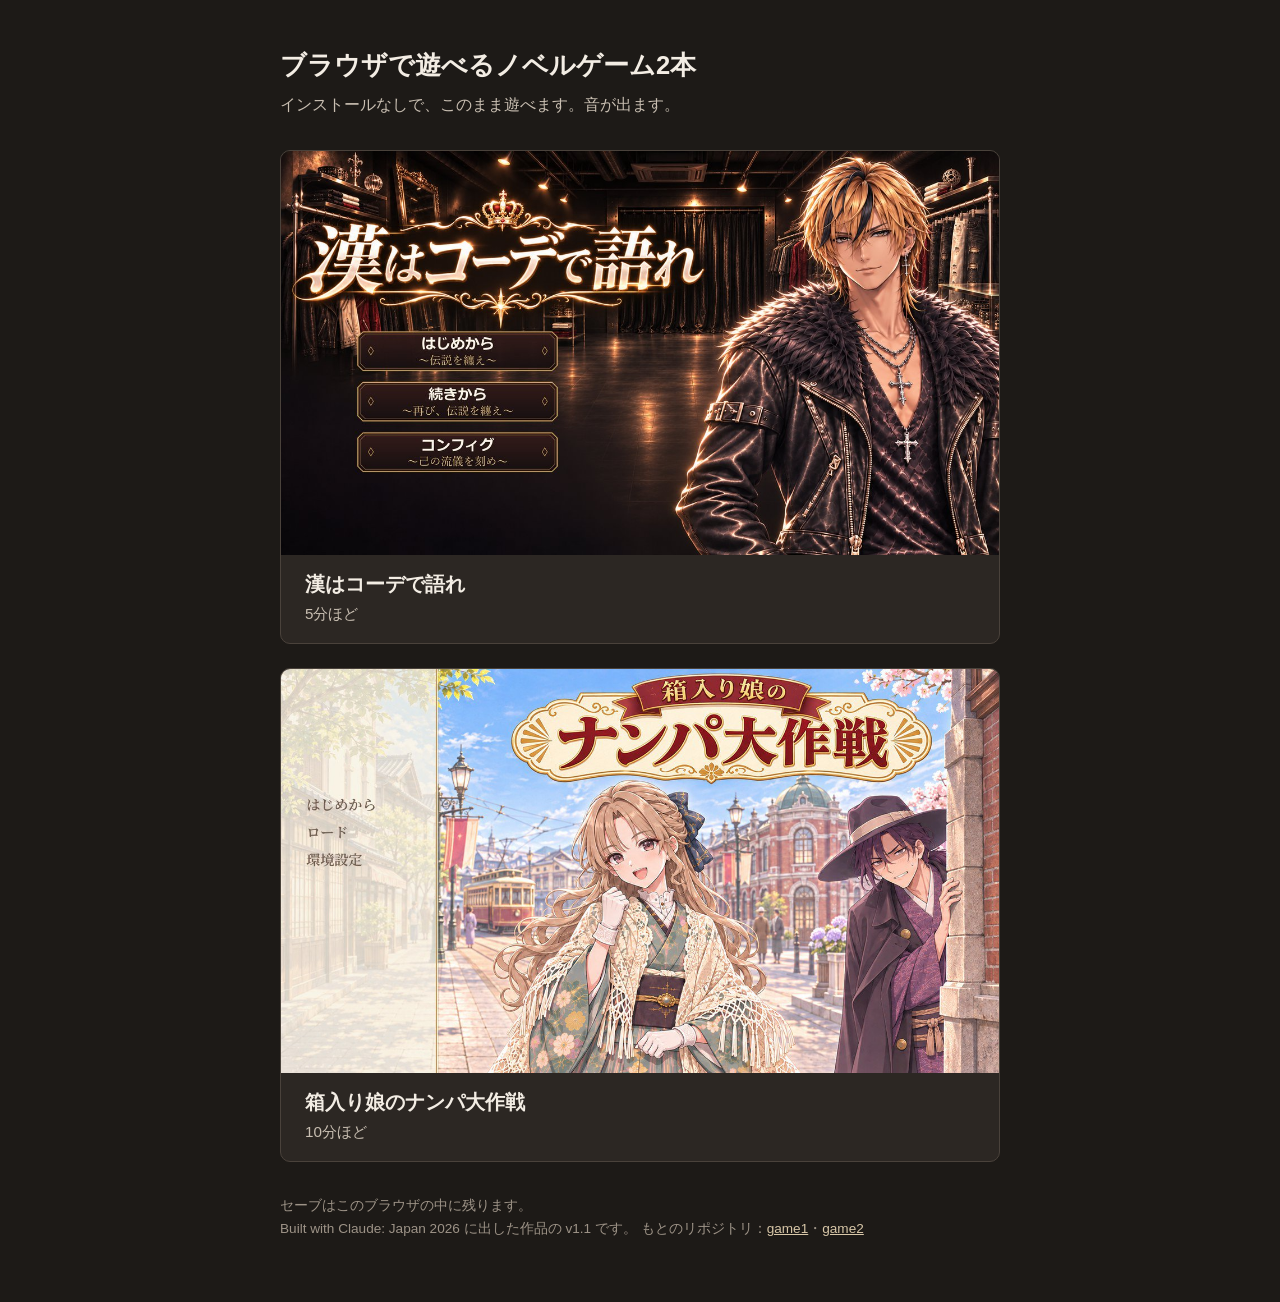
<file: index.html>
<!DOCTYPE html>
<html lang="ja">
<head>
<meta charset="utf-8">
<meta name="viewport" content="width=device-width, initial-scale=1">
<title>ブラウザで遊べるノベルゲーム2本</title>
<style>
  body { margin: 0; font-family: "Hiragino Kaku Gothic ProN", "Yu Gothic", "Meiryo", sans-serif; background: #1d1a17; color: #f3ede4; }
  main { max-width: 720px; margin: 0 auto; padding: 48px 20px; }
  h1 { font-size: 1.6rem; margin: 0 0 8px; }
  p.lead { color: #c9bfb2; margin: 0 0 32px; line-height: 1.7; }
  a.game { display: block; margin-bottom: 24px; border-radius: 10px; overflow: hidden; background: #2c2723; color: inherit; text-decoration: none; border: 1px solid #4a423b; }
  a.game:hover { background: #3a332d; }
  a.game img { display: block; width: 100%; height: auto; aspect-ratio: 16 / 9; }
  a.game .text { display: block; padding: 16px 24px 18px; }
  a.game strong { display: block; font-size: 1.25rem; margin-bottom: 6px; }
  a.game .text > span { color: #c9bfb2; font-size: 0.95rem; }
  .note { color: #9d9387; font-size: 0.85rem; line-height: 1.7; margin-top: 32px; }
  .note a { color: #d8c7a8; }
</style>
</head>
<body>
<main>
  <h1>ブラウザで遊べるノベルゲーム2本</h1>
  <p class="lead">インストールなしで、このまま遊べます。音が出ます。</p>

  <a class="game" href="game1/">
    <img src="images/title_game1.jpg" width="1280" height="720" alt="漢はコーデで語れ のタイトル画面">
    <span class="text"><strong>漢はコーデで語れ</strong><span>5分ほど</span></span>
  </a>
  <a class="game" href="game2/">
    <img src="images/title_game2.jpg" width="1280" height="720" alt="箱入り娘のナンパ大作戦 のタイトル画面">
    <span class="text"><strong>箱入り娘のナンパ大作戦</strong><span>10分ほど</span></span>
  </a>

  <p class="note">
    セーブはこのブラウザの中に残ります。<br>
    Built with Claude: Japan 2026 に出した作品の v1.1 です。
    もとのリポジトリ：<a href="https://github.com/fwaohaoi1g168/game1">game1</a>・<a href="https://github.com/fwaohaoi1g168/game2">game2</a>
  </p>
</main>
</body>
</html>
</file>
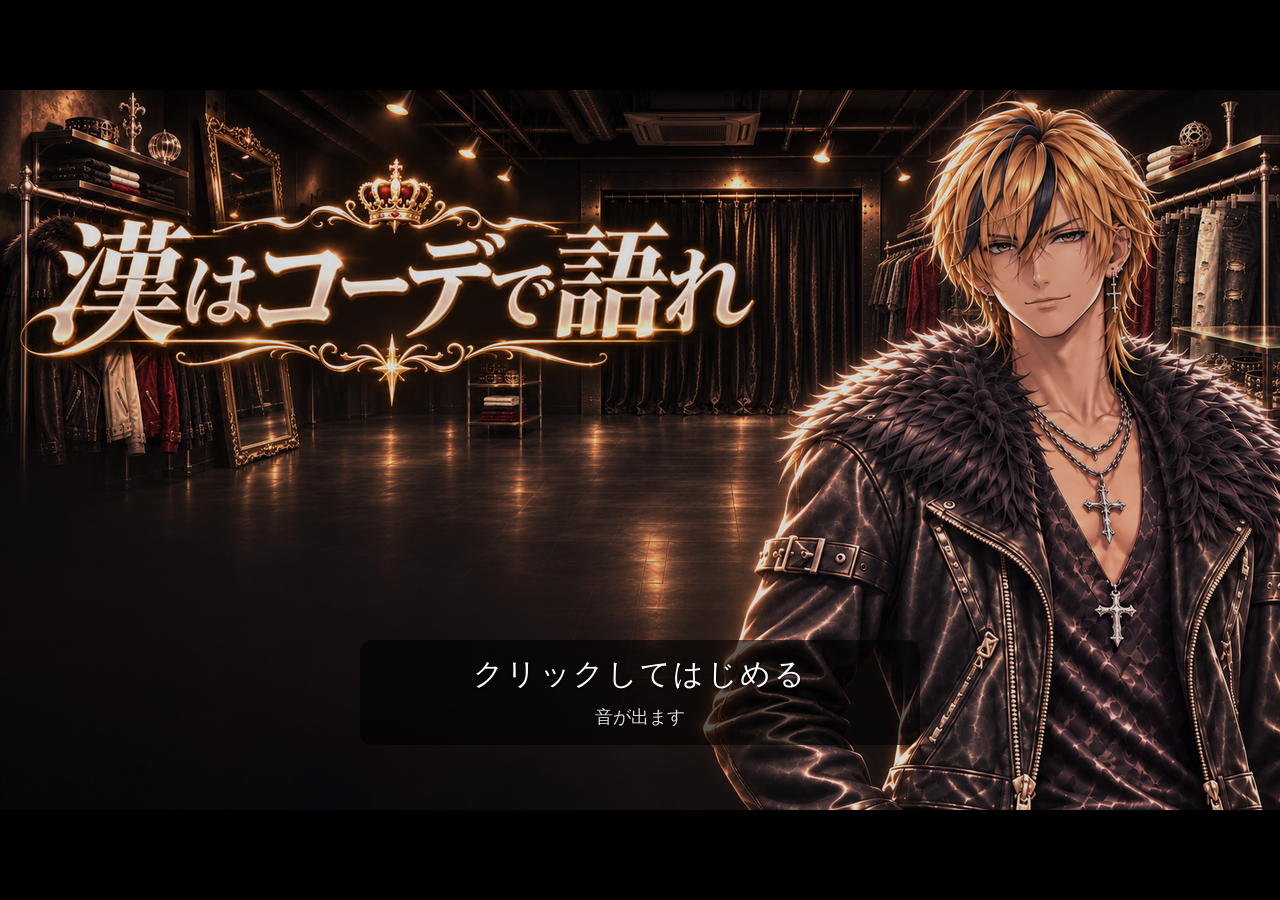
<file: game1/index.html>
<!DOCTYPE html>
<html>
    <head>
        <title>漢はコーデで語れ</title>

        <meta http-equiv="Content-Type" content="text/html; charset=utf-8" />
        <meta name="viewport" content="width=device-width,initial-scale=1,user-scalable=no" />
        <meta name="robots" content="noindex,nofollow" />

        <!-- リンクを貼ったときに出るカード（X・Discord など） -->
        <meta property="og:type" content="website" />
        <meta property="og:title" content="漢はコーデで語れ" />
        <meta property="og:description" content="渋谷最強の男が、オシャレが禁じられた灰色の国で、王様にコーデで挑む！ ブラウザで遊べるノベルゲーム（5分ほど・音が出ます）" />
        <meta property="og:url" content="https://fwaohaoi1g168.github.io/novel-web/game1/" />
        <meta property="og:image" content="https://fwaohaoi1g168.github.io/novel-web/images/title_game1.jpg" />
        <meta property="og:image:width" content="1280" />
        <meta property="og:image:height" content="720" />
        <meta name="twitter:card" content="summary_large_image" />

        <link href="./tyrano/tyrano.css" rel="stylesheet" />
        <link href="./tyrano/libs/jquery-ui/jquery-ui.css" rel="stylesheet" />

        <!-- jQuery -->
        <script src="./tyrano/libs/jquery-3.6.0.min.js"></script>
        <script>
            try {
                window.jQuery = window.$ = require("./tyrano/libs/jquery-3.6.0.min.js");
            } catch (e) {}
            
            try{
                
                if(window.studio_api){
                    //Win Macなど パッケージング時 
                    window.studio_api = window.studio_api;
                    window.process = window.studio_api.ipcRenderer.sendSync("getProcess");
                }else if (window.opener.window.studio_api) {
                    //プレビューのとき
                    window.studio_api = window.opener.window.studio_api;
                    window.process = window.opener.window.studio_api.ipcRenderer.sendSync("getProcess");
                }
                
            }catch(e){
            
            }

        </script>

        <!-- jQuery Plugins -->
        <script src="./tyrano/libs/jquery-migrate-1.4.1.js"></script>
        <script src="./tyrano/libs/jquery-ui/jquery-ui.min.js"></script>
        <script src="./tyrano/libs/jquery.a3d.js"></script>
        <script src="./tyrano/libs/jsrender.min.js"></script>

        <!-- 廃止予定 alertify.js -->
        <link href="./tyrano/libs/alertify/alertify.core.css" rel="stylesheet" />
        <link href="./tyrano/libs/alertify/alertify.default.css" rel="stylesheet" />
        <script src="./tyrano/libs/alertify/alertify.min.js"></script>

        <!-- remodal -->
        <link href="./tyrano/libs/remodal/remodal.css" rel="stylesheet" />
        <link href="./tyrano/libs/remodal/remodal-default-theme.css" rel="stylesheet" />
        <script src="./tyrano/libs/remodal/remodal.js"></script>

        <!-- html2canvas -->
        <script src="./tyrano/libs/html2canvas.js"></script>

        <!-- KeyConfig.js -->
        <script src="./data/system/KeyConfig.js"></script>

        <!-- tyrano -->
        <script src="./tyrano/lang.js"></script>
        <script src="./tyrano/libs.js"></script>
        <script src="./tyrano/tyrano.js"></script>
        <script src="./tyrano/tyrano.base.js"></script>
        <script src="./tyrano/plugins/kag/kag.js"></script>
        <script src="./tyrano/plugins/kag/kag.event.js"></script>
        <script src="./tyrano/plugins/kag/kag.key_mouse.js"></script>
        <script src="./tyrano/plugins/kag/kag.layer.js"></script>
        <script src="./tyrano/plugins/kag/kag.menu.js"></script>
        <script src="./tyrano/plugins/kag/kag.parser.js"></script>
        <script src="./tyrano/plugins/kag/kag.rider.js"></script>
        <script src="./tyrano/plugins/kag/kag.studio_v6.js"></script>
        <script src="./tyrano/plugins/kag/kag.tag_audio.js"></script>
        <script src="./tyrano/plugins/kag/kag.tag_camera.js"></script>
        <script src="./tyrano/plugins/kag/kag.tag_ext.js"></script>
        <script src="./tyrano/plugins/kag/kag.tag_system.js"></script>
        <script src="./tyrano/plugins/kag/kag.tag_vchat.js"></script>
        <script src="./tyrano/plugins/kag/kag.tag_ar.js"></script>
        <script src="./tyrano/plugins/kag/kag.tag_three.js"></script>
        <script src="./tyrano/plugins/kag/kag.tag.js"></script>

        <!-- Others -->
        <link href="./tyrano/libs/textillate/assets/animate.css" rel="stylesheet" />
        <script src="./tyrano/libs/textillate/assets/jquery.lettering.js"></script>
        <script src="./tyrano/libs/textillate/jquery.textillate.js"></script>
        <script src="./tyrano/libs/jquery.touchSwipe.min.js"></script>
        <script src="./tyrano/libs/howler.js"></script>
        <script src="./tyrano/libs/jsQR.js"></script>
        <script src="./tyrano/libs/anime.min.js"></script>
        <script src="./tyrano/libs/lz-string.min.js"></script>
        
    </head>

    <body onselectstart="return false" onContextmenu="return false" ontouchmove="event.preventDefault()">
        <div id="tyrano_base" class="tyrano_base" style="overflow: hidden" unselectable="on" ondragstart="return false"></div>
        <div id="vchat_base" class="vchat_base" style="overflow: hidden" unselectable="on" ondragstart="return false"></div>

        <!--  First シナリオファイルに外部ファイルを利用したい場合は、こちらにシナリオファイルのURLを指定できます-->
        <!--
        <input type="hidden" id="first_scenario_file" value="http://test.com/tyrano/data/scenario/first.ks">
        -->

        <!-- コンフィグ調整をindex.htmlでもできる -->
        <!--
        <input type="hidden" tyrano="config" key="vchat" value="true" />
        <input type="hidden" tyrano="config" key="vchatMenuVisible" value="true" />
        -->

        <!-- モーダル用 -->
        <div class="remodal-bg"></div>
        <div
            class="remodal"
            data-remodal-id="modal"
            data-remodal-options="hashTracking:false,closeOnEscape:false,closeOnOutsideClick:false"
        >
            <h1 class="remodal_title"></h1>
            <p class="remodal_txt"></p>
            <br />
            <button data-remodal-action="cancel" id="remodal-cancel" class="remodal-cancel">Cancel</button>
            <button data-remodal-action="confirm" id="remodal-confirm" class="remodal-confirm">OK</button>
        </div>
        
        
        
        
        <!-- 読み込み中の画面（ブラウザ版だけ。data/others/loading/loading.js） -->
        <script src="./data/others/loading/loading.js" data-bg="./data/bgimage/title.png" data-bgm="./data/bgm/Degrees.mp3" data-color="#000"></script>
    </body>
</html>
</file>
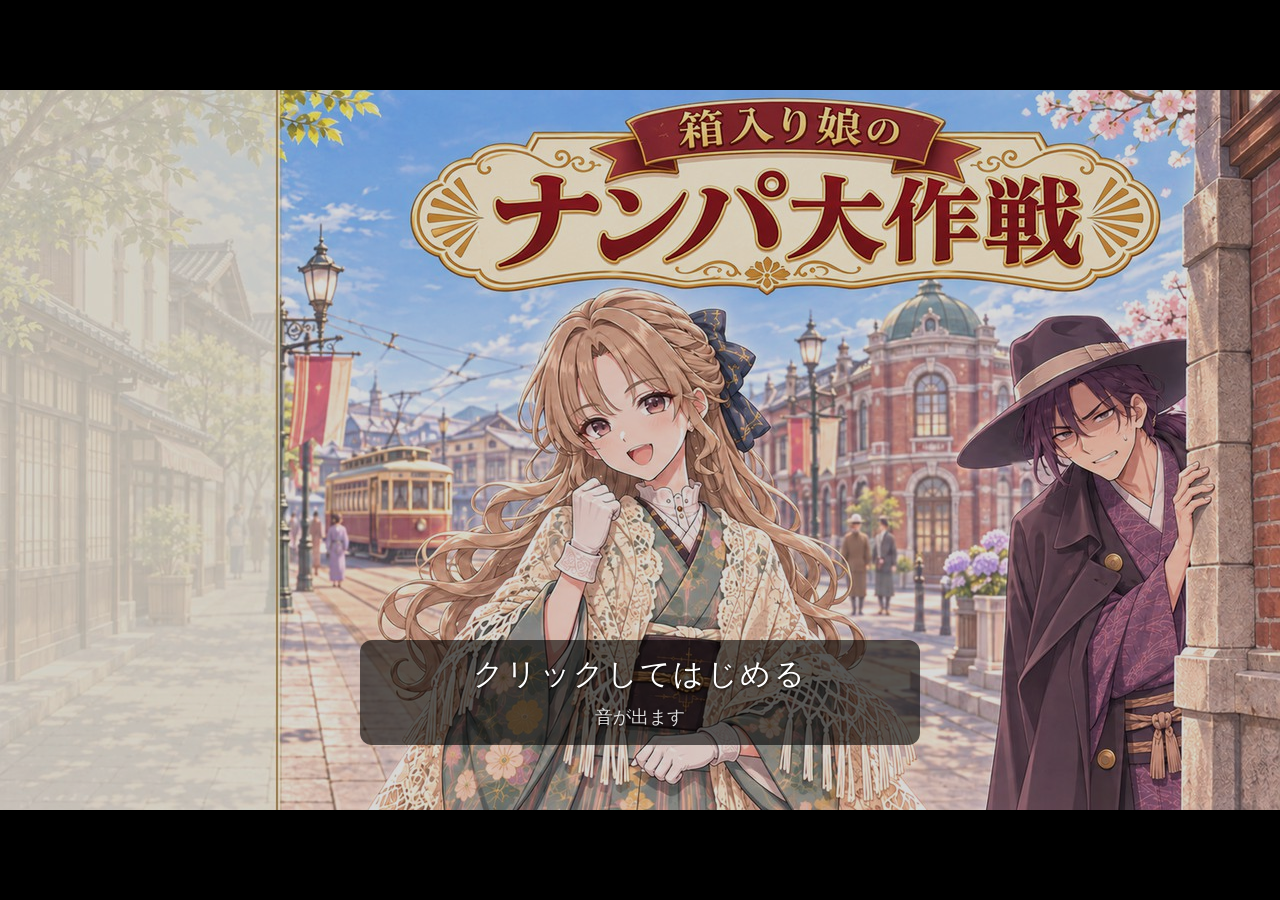
<file: game2/index.html>
<!DOCTYPE html>
<html>
    <head>
        <title>箱入り娘のナンパ大作戦</title>
        <link rel="icon" href="./data/image/ui/icon.png" />

        <meta http-equiv="Content-Type" content="text/html; charset=utf-8" />
        <meta name="viewport" content="width=device-width,initial-scale=1,user-scalable=no" />
        <meta name="robots" content="noindex,nofollow" />

        <!-- リンクを貼ったときに出るカード（X・Discord など） -->
        <meta property="og:type" content="website" />
        <meta property="og:title" content="箱入り娘のナンパ大作戦" />
        <meta property="og:description" content="大正の街で、世間知らずのお嬢様が人生初のナンパに挑戦！ ブラウザで遊べるノベルゲーム（10分ほど・音が出ます）" />
        <meta property="og:url" content="https://fwaohaoi1g168.github.io/novel-web/game2/" />
        <meta property="og:image" content="https://fwaohaoi1g168.github.io/novel-web/images/title_game2.jpg" />
        <meta property="og:image:width" content="1280" />
        <meta property="og:image:height" content="720" />
        <meta name="twitter:card" content="summary_large_image" />

        <link href="./tyrano/tyrano.css" rel="stylesheet" />
        <link href="./tyrano/libs/jquery-ui/jquery-ui.css" rel="stylesheet" />

        <!-- jQuery -->
        <script src="./tyrano/libs/jquery-3.6.0.min.js"></script>
        <script>
            try {
                window.jQuery = window.$ = require("./tyrano/libs/jquery-3.6.0.min.js");
            } catch (e) {}
            
            try{
                
                if(window.studio_api){
                    //Win Macなど パッケージング時 
                    window.studio_api = window.studio_api;
                    window.process = window.studio_api.ipcRenderer.sendSync("getProcess");
                }else if (window.opener.window.studio_api) {
                    //プレビューのとき
                    window.studio_api = window.opener.window.studio_api;
                    window.process = window.opener.window.studio_api.ipcRenderer.sendSync("getProcess");
                }
                
            }catch(e){
            
            }

        </script>

        <!-- jQuery Plugins -->
        <script src="./tyrano/libs/jquery-migrate-1.4.1.js"></script>
        <script src="./tyrano/libs/jquery-ui/jquery-ui.min.js"></script>
        <script src="./tyrano/libs/jquery.a3d.js"></script>
        <script src="./tyrano/libs/jsrender.min.js"></script>

        <!-- 廃止予定 alertify.js -->
        <link href="./tyrano/libs/alertify/alertify.core.css" rel="stylesheet" />
        <link href="./tyrano/libs/alertify/alertify.default.css" rel="stylesheet" />
        <script src="./tyrano/libs/alertify/alertify.min.js"></script>

        <!-- remodal -->
        <link href="./tyrano/libs/remodal/remodal.css" rel="stylesheet" />
        <link href="./tyrano/libs/remodal/remodal-default-theme.css" rel="stylesheet" />
        <script src="./tyrano/libs/remodal/remodal.js"></script>

        <!-- html2canvas -->
        <script src="./tyrano/libs/html2canvas.js"></script>

        <!-- KeyConfig.js -->
        <script src="./data/system/KeyConfig.js"></script>

        <!-- tyrano -->
        <script src="./tyrano/lang.js"></script>
        <script src="./tyrano/libs.js"></script>
        <script src="./tyrano/tyrano.js"></script>
        <script src="./tyrano/tyrano.base.js"></script>
        <script src="./tyrano/plugins/kag/kag.js"></script>
        <script src="./tyrano/plugins/kag/kag.event.js"></script>
        <script src="./tyrano/plugins/kag/kag.key_mouse.js"></script>
        <script src="./tyrano/plugins/kag/kag.layer.js"></script>
        <script src="./tyrano/plugins/kag/kag.menu.js"></script>
        <script src="./tyrano/plugins/kag/kag.parser.js"></script>
        <script src="./tyrano/plugins/kag/kag.rider.js"></script>
        <script src="./tyrano/plugins/kag/kag.studio_v6.js"></script>
        <script src="./tyrano/plugins/kag/kag.tag_audio.js"></script>
        <script src="./tyrano/plugins/kag/kag.tag_camera.js"></script>
        <script src="./tyrano/plugins/kag/kag.tag_ext.js"></script>
        <script src="./tyrano/plugins/kag/kag.tag_system.js"></script>
        <script src="./tyrano/plugins/kag/kag.tag_vchat.js"></script>
        <script src="./tyrano/plugins/kag/kag.tag_ar.js"></script>
        <script src="./tyrano/plugins/kag/kag.tag_three.js"></script>
        <script src="./tyrano/plugins/kag/kag.tag.js"></script>

        <!-- Others -->
        <link href="./tyrano/libs/textillate/assets/animate.css" rel="stylesheet" />
        <script src="./tyrano/libs/textillate/assets/jquery.lettering.js"></script>
        <script src="./tyrano/libs/textillate/jquery.textillate.js"></script>
        <script src="./tyrano/libs/jquery.touchSwipe.min.js"></script>
        <script src="./tyrano/libs/howler.js"></script>
        <script src="./tyrano/libs/jsQR.js"></script>
        <script src="./tyrano/libs/anime.min.js"></script>
        <script src="./tyrano/libs/lz-string.min.js"></script>
        
    </head>

    <body onselectstart="return false" onContextmenu="return false" ontouchmove="event.preventDefault()">
        <div id="tyrano_base" class="tyrano_base" style="overflow: hidden" unselectable="on" ondragstart="return false"></div>
        <div id="vchat_base" class="vchat_base" style="overflow: hidden" unselectable="on" ondragstart="return false"></div>

        <!--  First シナリオファイルに外部ファイルを利用したい場合は、こちらにシナリオファイルのURLを指定できます-->
        <!--
        <input type="hidden" id="first_scenario_file" value="http://test.com/tyrano/data/scenario/first.ks">
        -->

        <!-- コンフィグ調整をindex.htmlでもできる -->
        <!--
        <input type="hidden" tyrano="config" key="vchat" value="true" />
        <input type="hidden" tyrano="config" key="vchatMenuVisible" value="true" />
        -->

        <!-- モーダル用 -->
        <div class="remodal-bg"></div>
        <div
            class="remodal"
            data-remodal-id="modal"
            data-remodal-options="hashTracking:false,closeOnEscape:false,closeOnOutsideClick:false"
        >
            <h1 class="remodal_title"></h1>
            <p class="remodal_txt"></p>
            <br />
            <button data-remodal-action="cancel" id="remodal-cancel" class="remodal-cancel">Cancel</button>
            <button data-remodal-action="confirm" id="remodal-confirm" class="remodal-confirm">OK</button>
        </div>
        
        
        
        
        <!-- 読み込み中の画面（ブラウザ版だけ。data/others/loading/loading.js） -->
        <script src="./data/others/loading/loading.js" data-bg="./data/bgimage/ui_title.jpg" data-bgm="./data/bgm/machi.ogg" data-color="#000"></script>
    </body>
</html>
</file>
<file: game1/tyrano/tyrano.css>
@import url("./css/reset.css");
@import url("./css/font.css");
@import url("./css/animate.css");
@import url("./css/glink.css");

/* レイヤ
--------------------------------------*/

html {
    touch-action: none;
    user-select: none;
}

body {
    background-color: black;
    -webkit-tap-highlight-color: transparent;
    overflow: hidden;
    touch-action: manipulation;
}

.tyrano_base {
    -moz-user-select: none;
    -webkit-user-select: none;
    -khtml-user-select: none;
    user-select: none;

    -webkit-text-size-adjust: none;

    /*Mac safari でtyrano_base の overfllow:hiddenが効かない対策*/
    -webkit-transform: translateZ(0);
    -webkit-mask-image: -webkit-radial-gradient(circle, white 100%, black 100%);

    top: 0;
    left: 0;
    right: 0;
    bottom: 0;
    margin: auto;
}

.layer {
    background-size: 100% 100%;
}

/* イベントレイヤ(ここをクリックしてゲームを進める) */
.layer_event_click {
    -webkit-tap-highlight-color: rgba(0, 0, 0, 0);
    background-color: rgba(0, 0, 0, 0);
}

/* 画面パーツ
--------------------------------------*/

/* メニューを開くボタン */
.button_menu {
    position: absolute;
    z-index: 99999;
    top: 20px;
    cursor: pointer;
}

/* クリック待ちグリフ */
.img_next {
    padding-left: 3px;
}

.chara_part_container {
    /* スタックコンテキストを生成 */
    transform: translateZ(0);
}

.plus_lighter_container img {
    mix-blend-mode: plus-lighter;
}

.tyrano_chara .chara_img {
    position: absolute;
}

/* [edit]タグで出す<input>要素 */
/*
.text_box {
}
*/

/*ダイアログボックス*/
#alertify {
    z-index: 9999999;
}

/* 汎用クラス
--------------------------------------*/

/* 左右反転 */
.reflect {
    -webkit-transform: scaleX(-1);
    -moz-transform: scaleX(-1);
    -ms-transform: scaleX(-1);
    -o-transform: scaleX(-1);
    transform: scaleX(-1);
    filter: FlipH;
}

/* 透明化 */
.hidden {
    visibility: hidden !important;
    opacity: 0 !important;
}

/* 新しいスタックコンテキストを作成 */
.z-0 {
    -webkit-transform: translateZ(0);
    transform: translateZ(0);
}

/* [filter] で付与, [free_filter] で除去 */
/*
.tyrano_filter_effect {
    -webkit-transform: translateZ(0);
    transform: translateZ(0);
}
*/

/* 縦書き
--------------------------------------*/

.vertical_text {
    font-family: "@ＭＳ 明朝";
    writing-mode: tb-rl;
    writing-mode: vertical-rl;
    -webkit-writing-mode: vertical-rl;
    float: right;
    height: 100%;
}

/* メニュー
--------------------------------------*/

.layer_menu {
    display: none;
    font-size: 1.3em;
    font-weight: bold;
    position: absolute;
    width: 100%;
    height: 100%;
}

.menu_item {
    position: relative;
    margin-top: 2%;
    text-align: center;
}

.menu_item img {
    cursor: pointer;
}

/* スクロールボタン */
.button_smart {
    cursor: pointer;
    position: absolute;
}

/* ラベル */
.img_label {
    position: absolute;
    left: 0px;
    top: 0px;
}

/* 背景 */
.img_bg_base {
    z-index: -1;
    left: 0;
    top: 0;
    width: 100%;
    height: 100%;
    position: absolute;
}

/* バックログ画面
--------------------------------------*/

.log_body {
    width: 1000px;
    height: 450px;
    margin: 50px 0 0 0;
    padding: 20px;
    border: 1px solid #798993;
    border-radius: 0;
    color: #798993;
    background: rgba(251, 250, 249, 0.5);
    font-weight: normal;
    text-align: left;
    line-height: 1.6em;
    overflow-y: scroll;
    -webkit-overflow-scrolling: touch;
    -webkit-transform: translateZ(0);
    transform: translateZ(0);
}

/* スクロールバー */
.log_body::-webkit-scrollbar {
    width: 12px;
}

.log_body::-webkit-scrollbar-thumb {
    border-radius: 0;
    background: #0f60ea;
}

.log_body::-webkit-scrollbar-track {
    background: none;
}

.display_menu .button:first-child {
    margin-top: 0;
}

.display_menu {
    overflow: visible;
    padding: 0;
    z-index: 10000;
    width: 100%;
    height: 100%;
    position: absolute;
    display: block;
}

/* セーブ・ロード画面
--------------------------------------*/

/* セーブデータリスト全体 */
.area_save_list {
    display: block;
    width: 1100px;
    height: 520px;
    margin: 30px 0 0 0;
    overflow-y: scroll;
    -webkit-overflow-scrolling: touch;
    -webkit-transform: translateZ(0);
    transform: translateZ(0);
}

/* スクロールバー */
.area_save_list::-webkit-scrollbar {
    width: 12px;
}

.area_save_list::-webkit-scrollbar-thumb {
    border-radius: 0;
    background: #0f60ea;
}

.area_save_list::-webkit-scrollbar-track {
    border-radius: 0;
    background: rgba(255, 255, 255, 0.5);
}

/* セーブデータリスト全体 */
.save_list {
    display: table;
    table-layout: fixed;
    width: 1010px;
    height: 120px;
    margin: 0;
    padding: 0;
    font-size: 18px;
    font-weight: normal;
    border: none;
    border-collapse: separate;
    border-spacing: 0 10px;
    box-sizing: border-box;
}

/* セーブデータ */
.save_list_item {
    display: table-row;
    width: 1000px;
    height: 120px;
    margin: 0;
    padding: 0;
    border: none;
    cursor: pointer;
}

.save_list_item:hover {
    background-color: rgba(153, 219, 255, 0.5);
}

/* セーブデータのサムネイル */
.save_list_item_thumb {
    display: table-cell;
    width: 190px;
    height: 120px;
    margin: 0;
    padding: 0;
    background-color: rgba(255, 255, 255, 0.3);
    background-image: url("images/system/saveslot.png");
    background-repeat: repeat-y;
    background-position: left top;
    box-sizing: border-box;
}

/* セーブデータのサムネイル画像 */
.save_list_item_thumb img {
    width: 160px;
    height: 90px;
    margin: 15px 3px 0 0;
    padding: 0;
    border-radius: 0;
}

/* セーブデータのテキスト */
.save_list_item_area {
    display: table-cell;
    width: 810px;
    height: 120px;
    padding: 15px 10px 0 0;
    border: none;
    border-radius: 0;
    background-color: rgba(255, 255, 255, 0.3);
    background-image: url("images/system/saveslot.png");
    background-repeat: repeat-y;
    background-position: right top;
    text-align: left;
    vertical-align: top;
    box-sizing: border-box;
}

/* セーブデータの日付 */
.save_list_item_date {
    display: block;
    margin: 0;
    padding: 0 0 0 20px;
    line-height: 1;
    color: #02abe6;
    font-weight: bold;
    box-sizing: border-box;
}

/* セーブデータのテキスト */
.save_list_item_text {
    display: block;
    height: 70px;
    margin: 0;
    padding: 5px 0 0 20px;
    line-height: 1.3;
    color: #666;
    overflow: hidden;
    box-sizing: border-box;
}

/* VChat
--------------------------------------*/

/* 全体のスタイル */
.vchat {
    margin-top: 25px;
}

/* 名前欄 */
.vchat-name {
    margin-top: 20px;
    font-family: Quicksand, 游ゴシック体, "Yu Gothic", YuGothic, "ヒラギノ角ゴシック Pro", "Hiragino Kaku Gothic Pro", メイリオ, Meiryo,
        Osaka, "ＭＳ Ｐゴシック", "MS PGothic", sans-serif;
}

/* 吹き出し */
.vchat_base {
    width: 100%;
    height: 100px;
    background-color: red;
    position: relative;
    display: none;
    overflow: scroll;
}

/* 吹き出しテキスト */
.vchat-text {
    -webkit-text-size-adjust: none;
    position: relative;
    margin-left: 10px;
    padding: 10px;
    border-radius: 10px;
    margin-right: 12%;
    box-shadow: 0px 3px 3px -3px rgba(0, 0, 0, 0.6);
    -webkit-box-shadow: 0px 3px 3px -3px rgba(0, 0, 0, 0.6);
    -moz-box-shadow: 0px 3px 3px -3px rgba(0, 0, 0, 0.6);
    font-size: "xx-large";

    word-break: keep-all;
    line-break: strict;
    word-wrap: break-word;
    overflow-wrap: break-word;
    -webkit-touch-callout: none;
    -webkit-user-select: none;
    user-select: none;
    font-family: Quicksand, 游ゴシック体, "Yu Gothic", YuGothic, "ヒラギノ角ゴシック Pro", "Hiragino Kaku Gothic Pro", メイリオ, Meiryo,
        Osaka, "ＭＳ Ｐゴシック", "MS PGothic", sans-serif;
    /*float: left;*/
}

.ribbon20-wrapper {
    display: block;
    position: relative;
    margin: 0 auto;
    padding: 20px 0;
    width: 300px;
    background: #f1f1f1;
}

.ribbon20 {
    display: inline-block;
    position: absolute;
    left: 0;
    top: 5px;
    box-sizing: border-box;
    padding: 0 12px;
    margin: 0;
    height: 24px;
    line-height: 24px;
    font-size: 14px;
    letter-spacing: 0.1em;
    color: white;
    background: #70c7ff;
    box-shadow: 0 2px 2px rgba(0, 0, 0, 0.12);
}

.ribbon20:before {
    position: absolute;
    content: "";
    top: 0;
    left: -7px;
    border: none;
    height: 24px;
    width: 7px;
    background: inherit;
    border-radius: 5px 0 0 5px;
}

/* 回り込み解除 */
.vchat:after,
.vchat:before {
    clear: both;
    content: "";
    display: block;
}

/* カギカッコフロート
--------------------------------------*/

.message_inner > p > span {
    position: relative;
}

/* text-stroke による縁取り
--------------------------------------*/

/* ★縁取りテキスト1文字を構成する要素ツリー
/* span.char.text-stroke
/*   span.dummy あ  … ダミー。透明。absolute。レンダリング領域を広げる役割。
/*   span.stroke あ … 縁取り。absolute。複数個でありうる。
/*   span.text あ   … テキスト本体。absolute。
/*   span.dummy あ  … ダミー。透明。relative。縁取りとテキスト本体が absolute なせいで widht, height を構成しないので
/*                    かわりにこれで width, height を構成する。*/
p .char.text-stroke {
    opacity: 1;
    display: inline-block;
    position: relative;
    z-index: auto;
    /* z-index に auto でも 0 でもない値がセットされている場合は
    /* 新しいスタックコンテキストが作成されるため、重なり順の違いが出る仕様がある
    /* ここに z-index: 10; を指定すると縁取り部分がひとつ前の文字にかぶさるようになる
    /* http://honttoni.blog74.fc2.com/blog-entry-340.html */
    /*
    z-index: 10;
    /**/
}

p .char.text-stroke.visible .entity {
    opacity: 1;
}

p .char.text-stroke span {
    margin: 0;
    padding: 0;
    position: absolute;
    display: inline-block;
    opacity: 0;
}

p .char.text-stroke .stroke {
    z-index: 100;
    transform: translateZ(0);
}

p .char.text-stroke .fill {
    z-index: 1000;
    transform: translateZ(0);
    height: 100%;
}

/* text-shadow による個別縁取り
--------------------------------------*/

/* ★縁取りテキスト1文字を構成する要素ツリー
/* span.char.text-shadow
/*   span.stroke あ … 縁取り。absolute。複数個でありうる。
/*   span.text あ   … テキスト本体。absolute。
/*   span.dummy あ  … ダミー。透明。relative。縁取りとテキスト本体が absolute なせいで widht, height を構成しないので
/*                    かわりにこれで width, height を構成する。*/
p .char.text-shadow {
    opacity: 1;
    display: inline-block;
    position: relative;
    z-index: auto;
}

p .char.text-shadow.visible .entity {
    opacity: 1;
}

p .char.text-shadow span {
    margin: 0;
    padding: 0;
    position: absolute;
    display: inline-block;
    opacity: 0;
}

p .char.text-shadow .stroke {
    z-index: auto;
    transform: translateZ(0);
}

p .char.text-shadow .fill {
    z-index: 1000;
    transform: translateZ(0);
    height: 100%;
}

/* クリック待ちグリフのカスタマイズ
--------------------------------------*/

div.img_next {
    padding: 0;
    margin-left: 3px;
    display: inline-block;
    vertical-align: baseline;
}

/*------ 図形 ------*/

/* 三角 */
.img_next_v_triangle {
    width: 20px;
    height: 20px;
    display: inline-block;
    background: white;
    clip-path: polygon(0 20%, 100% 20%, 50% 100%);
}
.img_next_triangle {
    width: 20px;
    height: 20px;
    display: inline-block;
    background: white;
    clip-path: polygon(50% 20%, 100% 100%, 0% 100%);
}

/* 丸 */
.img_next_circle {
    width: 15px;
    height: 15px;
    border-radius: 50%;
    display: inline-block;
    background: white;
    background: rgb(206, 231, 245);
}

/* 四角 */
.img_next_rectangle {
    width: 20px;
    height: 20px;
    display: inline-block;
    background: white;
}

/* ひし型 */
.img_next_diamond {
    width: 20px;
    height: 20px;
    display: inline-block;
    background: white;
    clip-path: polygon(50% 0%, 100% 50%, 50% 100%, 0% 50%);
}

/* 星 */
.img_next_star {
    width: 20px;
    height: 20px;
    display: inline-block;
    background: white;
    clip-path: polygon(50% 5%, 61% 40%, 98% 40%, 68% 62%, 79% 96%, 50% 75%, 21% 96%, 32% 62%, 2% 40%, 39% 40%);
}

/*------ アニメーション設定 ------*/

/* 瞬間的な点滅 */
.img_next_flash_momentary {
    animation-name: img_next_flash_momentary;
    animation-delay: 1000ms;
    animation-duration: 1800ms;
    animation-iteration-count: infinite;
    animation-timing-function: steps(1);
    opacity: 0;
}

@keyframes img_next_flash_momentary {
    from {
        opacity: 1;
    }
    50% {
        opacity: 0;
    }
}

/* 滑らかな点滅 */
.img_next_flash {
    animation-name: img_next_flash;
    animation-duration: 1800ms;
    animation-iteration-count: infinite;
    animation-timing-function: linear;
    opacity: 0;
}

@keyframes img_next_flash {
    from {
        opacity: 0;
    }
    50% {
        opacity: 1;
    }
    to {
        opacity: 0;
    }
}

/* 回転 */
.img_next_rotate_bounce {
    animation-name: img_next_rotate_bounce;
    animation-duration: 3200ms;
    animation-iteration-count: infinite;
    animation-timing-function: linear;
}

@keyframes img_next_rotate_bounce {
    from {
        transform: translateY(0px) rotateZ(0deg) scale(1);
    }
    12.5% {
        transform: translateY(-4px) rotateZ(45deg) scale(0.8);
    }
    25% {
        transform: translateY(0px) rotateZ(90deg) scale(1);
    }
    37.5% {
        transform: translateY(-4px) rotateZ(135deg) scale(0.8);
    }
    50% {
        transform: translateY(0px) rotateZ(180deg) scale(1);
    }
    62.5% {
        transform: translateY(-4px) rotateZ(225deg) scale(0.8);
    }
    75% {
        transform: translateY(0px) rotateZ(270deg) scale(1);
    }
    87.5% {
        transform: translateY(-4px) rotateZ(315deg) scale(0.8);
    }
    to {
        transform: translateY(0px) rotateZ(360deg) scale(1);
    }
}

/* Y軸を中心にスピン */
.img_next_spin_y {
    animation-name: img_next_spin_y;
    animation-duration: 3200ms;
    animation-iteration-count: infinite;
    animation-timing-function: linear;
}

@keyframes img_next_spin_y {
    from {
        transform: rotateY(0deg);
    }
    50% {
        transform: rotateY(180deg);
    }
    to {
        transform: rotateY(360deg);
    }
}

/* Y軸を中心にスピン */
.img_next_spin_x {
    animation-name: img_next_spin_x;
    animation-duration: 3200ms;
    animation-iteration-count: infinite;
    animation-timing-function: linear;
}

@keyframes img_next_spin_x {
    from {
        transform: rotateX(0deg);
    }
    50% {
        transform: rotateX(180deg);
    }
    to {
        transform: rotateX(360deg);
    }
}

/* Z軸を中心にスピン */
.img_next_spin_z {
    animation-name: img_next_spin_z;
    animation-duration: 3200ms;
    animation-iteration-count: infinite;
    animation-timing-function: linear;
}

@keyframes img_next_spin_z {
    from {
        transform: rotateZ(0deg);
    }
    50% {
        transform: rotateZ(180deg);
    }
    to {
        transform: rotateZ(360deg);
    }
}

/* シンプルなバウンド */
.img_next_bounce {
    animation-name: img_next_bounce;
    animation-duration: 500ms;
    animation-iteration-count: infinite;
    animation-timing-function: cubic-bezier(0, 0, 0.4, 1);
    animation-direction: alternate;
}

@keyframes img_next_bounce {
    from {
        transform: translateY(0px);
    }
    100% {
        transform: translateY(-12px);
    }
}

/* たわむバウンド */
.img_next_soft_bounce {
    animation-name: img_next_soft_bounce;
    animation-duration: 500ms;
    animation-iteration-count: infinite;
    animation-timing-function: cubic-bezier(0, 0, 0.4, 1);
    animation-direction: alternate;
}

@keyframes img_next_soft_bounce {
    from {
        transform: translateY(0px) scaleY(0.8) scaleX(1.2);
    }
    25% {
        transform: translateY(-2px) scaleY(1) scaleX(1);
    }
    100% {
        transform: translateY(-12px);
    }
}

/* 拡縮 */
.img_next_zoom {
    animation-name: img_next_zoom;
    animation-duration: 500ms;
    animation-iteration-count: infinite;
    animation-timing-function: linear;
    animation-direction: alternate;
}

@keyframes img_next_zoom {
    from {
        transform: scale(1);
    }
    100% {
        transform: scale(1.2);
    }
}

/* クリックエフェクト
--------------------------------------*/

.tyrano_click_effect {
    display: none;
    position: absolute;
    left: 0;
    top: 0;
    width: 100px;
    height: 100px;
    border-radius: 50%;
    background-color: white;
    animation-name: tyrano_click_effect;
    animation-duration: 300ms;
    animation-iteration-count: 1;
    animation-timing-function: linear;
    animation-fill-mode: forwards;
    transform-origin: center center;
    transform: translate(-50%, -50%) scale(1);
    pointer-events: none;
    mix-blend-mode: overlay;
}

@keyframes tyrano_click_effect {
    from {
        transform: translate(-50%, -50%) scale(1);
    }
    100% {
        transform: translate(-50%, -50%) scale(1.2);
        opacity: 0;
    }
}

/* フォーカス
--------------------------------------*/

/* デフォルトのフォーカススタイルはオフにしておく
 * (ただのマウスダウンでフォーカスが一瞬当たったケースでアウトラインが出ないように) */
[data-event-tag="button"]:focus,
[data-event-tag="link"]:focus,
[data-event-tag="glink"]:focus {
    outline: none;
}

/* キーボードによってフォーカスが当たったとき */
:focus.focus {
    outline-offset: 0px;
    outline-style: none;
    outline-width: 0px;
    outline-color: transparent;
}

/* 仮想マウスカーソル
--------------------------------------*/

/* 仮想マウスカーソル */
#vmouse {
    margin-left: 0px;
    margin-top: 0px;
    transform-origin: left top;
    position: fixed;
    display: block;
    left: 0;
    top: 0;
    z-index: 9999999999;
    pointer-events: none;
    background-repeat: no-repeat;
    background-position: left top;
    transition: transform 50ms linear, opacity 100ms linear;
    opacity: 0;
    user-select: none;
}

/* 仮想マウスカーソルが表示されているとき
 * 本当のマウスカーソルは非表示にする */
html.vmouse-displayed,
html.vmouse-displayed * {
    cursor: none !important;
}

/* remodal のカスタマイズ
--------------------------------------*/

/* ボタン */
#remodal-confirm,
#remodal-cancel {
    cursor: pointer;
    -moz-user-select: none;
    user-select: none;
    -webkit-user-drag: none;
    margin: 0 2px;
}

/* ボタン(画像) */
img#remodal-confirm,
img#remodal-cancel {
    display: inline-block;
}

/* メッセージボックス */
/*
[data-remodal-id="modal"] {
}
*/

/* 背景となるアウター要素 */
.remodal-wrapper .remodal-base,
.remodal-wrapper .remodal-base .remodal-image,
.remodal-wrapper .remodal-boxbase {
    display: block;
    position: fixed;
    top: 0;
    left: 0;
    width: 100%;
    height: 100%;
    z-index: -1;
    background-image: none;
    background-color: transparent;
    background-repeat: no-repeat;
    background-size: auto;
    background-position: center;
    opacity: 1;
    pointer-events: none;
}

/* メッセージボックスのテキスト */
.remodal-wrapper .remodal_title,
.remodal-wrapper .remodal_txt {
    pointer-events: auto;
    user-select: auto;
    cursor: auto;
}

/*-- キーフレアニメ --*/
.remodal-is-opening .remodal-base,
.remodal-is-closing .remodal-base {
    -webkit-animation-duration: 0.3s;
    animation-duration: 0.3s;
    -webkit-animation-fill-mode: forwards;
    animation-fill-mode: forwards;
}

.remodal-is-opening .remodal-base {
    -webkit-animation-name: remodal-overlay-opening-keyframes;
    animation-name: remodal-overlay-opening-keyframes;
}

.remodal-is-closing .remodal-base {
    -webkit-animation-name: remodal-overlay-closing-keyframes;
    animation-name: remodal-overlay-closing-keyframes;
}

/* スキップ開始時・終了時などに画面中央に出すエフェクト
--------------------------------------*/

.mode_effect {
    position: absolute;
    top: 0;
    left: 0;
    right: 0;
    bottom: 0;
    margin: auto;
    display: block;
    pointer-events: none;
    justify-content: center;
    align-items: center;
    display: flex;
    transform-origin: center center;
    animation: mode_effect 800ms linear forwards;
    z-index: 9999999999;
}

.mode_effect_default {
    background: rgba(0, 0, 0, 1);
    border-radius: 50%;
    font-size: 10px;
    width: 15em;
    height: 15em;
}

.mode_effect_default.stop > div:first-child,
.mode_effect_default.stop > div:last-child,
.mode_effect_default.auto > div:last-child,
.mode_effect_default.skip > div:first-child,
.mode_effect_default.skip > div:last-child {
    content: "";
    position: absolute;
    top: 0;
    left: 0;
    right: 0;
    bottom: 0;
    margin: auto;
    display: block;
    pointer-events: none;
    background: transparent;
    width: 7em;
    height: 7em;
    box-sizing: border-box;
    border-bottom: 3.5em solid transparent;
    border-left: 3.5em solid white;
    border-right: 3.5em solid transparent;
    border-top: 3.5em solid transparent;
}

.mode_effect_default.skip > div:first-child,
.mode_effect_default.skip > div:last-child {
    transform: translateX(0.6em);
}

.mode_effect_default.skip > div:last-child {
    left: 7em;
}

.mode_effect_default.auto > div:first-child {
    display: none;
}
.mode_effect_default.auto > div:last-child {
    border-bottom: 3.5em solid transparent;
    border-left: 5.7em solid white;
    border-right: 5.7em solid transparent;
    border-top: 3.5em solid transparent;
    left: 5.4em;
}

.mode_effect_default.stop > div:first-child,
.mode_effect_default.stop > div:last-child {
    position: relative;
    left: 0;
    border: none;
    width: 40%;
    height: 40%;
    border-right: 1.8em solid white;
}

.mode_effect_default.stop > div:last-child {
    border-right: none;
    border-left: 1.8em solid white;
}

@keyframes mode_effect {
    from {
        transform: scale(1);
        opacity: 0.4;
    }
    to {
        transform: scale(1.2);
        opacity: 0;
    }
}

/* ローディングの通知を画面端に出す
--------------------------------------*/

.tyrano-loading {
    position: absolute;
    left: 0;
    top: 0;
    display: inline-flex;
    box-sizing: border-box;
    font-size: 25px;
    align-items: center;
    margin: 0.7em;
    pointer-events: none;
    font-weight: bold;
    z-index: 9999999999;
    filter: drop-shadow(0 0 0.2em black);
}

.tyrano-loading .icon {
    box-sizing: border-box;
    width: 1.5em;
    height: 1.5em;
    border-radius: 100%;
    border: 0.2em solid rgba(255, 255, 255, 0.2);
    border-top-color: #fff;
    animation: tyrano-loading-spin 1s infinite linear;
}

.tyrano-loading .message {
    margin-left: 0.7em;
    color: white;
    line-height: 100%;
}

.tyrano-loading .message::after {
    content: " ";
    animation: dot-animation 2s steps(4) infinite;
    animation-duration: inherit;
    position: absolute;
}

@keyframes dot-animation {
    0% {
        content: "";
    }
    25% {
        content: ".";
    }
    50% {
        content: "..";
    }
    75% {
        content: "...";
    }
}

@keyframes tyrano-loading-spin {
    100% {
        transform: rotate(360deg);
    }
}


#three-cursor{
    
    position: fixed;

    /*丸の大きさと色の指定*/
    background: #fff;
    border-radius:10px;
    width: 20px;
    height: 20px;
    margin: -10px 0 0 -10px;/*真ん中にくるようにマイナスマージンで調整*/

    z-index: 2;/*一番手前に来るように*/
    pointer-events: none;/*クリックできなくなるのを防ぐため。noneで対応*/
    opacity: 1;
}
</file>
<file: game1/tyrano/libs/alertify/alertify.core.css>
.alertify,
.alertify-show,
.alertify-log {
	-webkit-transition: all 500ms cubic-bezier(0.175, 0.885, 0.320, 1.275);
	   -moz-transition: all 500ms cubic-bezier(0.175, 0.885, 0.320, 1.275);
	    -ms-transition: all 500ms cubic-bezier(0.175, 0.885, 0.320, 1.275);
	     -o-transition: all 500ms cubic-bezier(0.175, 0.885, 0.320, 1.275);
	        transition: all 500ms cubic-bezier(0.175, 0.885, 0.320, 1.275); /* easeOutBack */
}
.alertify-hide {
	-webkit-transition: all 250ms cubic-bezier(0.600, -0.280, 0.735, 0.045);
	   -moz-transition: all 250ms cubic-bezier(0.600, -0.280, 0.735, 0.045);
	    -ms-transition: all 250ms cubic-bezier(0.600, -0.280, 0.735, 0.045);
	     -o-transition: all 250ms cubic-bezier(0.600, -0.280, 0.735, 0.045);
	        transition: all 250ms cubic-bezier(0.600, -0.280, 0.735, 0.045); /* easeInBack */
}
.alertify-log-hide {
	-webkit-transition: all 500ms cubic-bezier(0.600, -0.280, 0.735, 0.045);
	   -moz-transition: all 500ms cubic-bezier(0.600, -0.280, 0.735, 0.045);
	    -ms-transition: all 500ms cubic-bezier(0.600, -0.280, 0.735, 0.045);
	     -o-transition: all 500ms cubic-bezier(0.600, -0.280, 0.735, 0.045);
	        transition: all 500ms cubic-bezier(0.600, -0.280, 0.735, 0.045); /* easeInBack */
}
.alertify-cover {
	position: fixed; z-index: 99999;
	top: 0; right: 0; bottom: 0; left: 0;
	background-color:white;
	filter:alpha(opacity=0);
	opacity:0;
}
	.alertify-cover-hidden {
		display: none;
	}
.alertify {
	position: fixed; z-index: 99999;
	top: 50px; left: 50%;
	width: 550px;
	margin-left: -275px;
	opacity: 1;
}
	.alertify-hidden {
		-webkit-transform: translate(0,-150px);
		   -moz-transform: translate(0,-150px);
		    -ms-transform: translate(0,-150px);
		     -o-transform: translate(0,-150px);
		        transform: translate(0,-150px);
		opacity: 0;
		display: none;
	}
	/* overwrite display: none; for everything except IE6-8 */
	:root *> .alertify-hidden {
		display: block;
		visibility: hidden;
	}
.alertify-logs {
	position: fixed;
	z-index: 5000;
	bottom: 10px;
	right: 10px;
	width: 300px;
}
.alertify-logs-hidden {
	display: none;
}
	.alertify-log {
		display: block;
		margin-top: 10px;
		position: relative;
		right: -300px;
		opacity: 0;
	}
	.alertify-log-show {
		right: 0;
		opacity: 1;
	}
	.alertify-log-hide {
		-webkit-transform: translate(300px, 0);
		   -moz-transform: translate(300px, 0);
		    -ms-transform: translate(300px, 0);
		     -o-transform: translate(300px, 0);
		        transform: translate(300px, 0);
		opacity: 0;
	}
	.alertify-dialog {
		padding: 25px;
	}
		.alertify-resetFocus {
			border: 0;
			clip: rect(0 0 0 0);
			height: 1px;
			margin: -1px;
			overflow: hidden;
			padding: 0;
			position: absolute;
			width: 1px;
		}
		.alertify-inner {
			text-align: center;
		}
		.alertify-text {
			margin-bottom: 15px;
			width: 100%;
			-webkit-box-sizing: border-box;
			   -moz-box-sizing: border-box;
			        box-sizing: border-box;
			font-size: 100%;
		}
		.alertify-buttons {
		}
			.alertify-button,
			.alertify-button:hover,
			.alertify-button:active,
			.alertify-button:visited {
				background: none;
				text-decoration: none;
				border: none;
				/* line-height and font-size for input button */
				line-height: 1.5;
				font-size: 100%;
				display: inline-block;
				cursor: pointer;
				margin-left: 5px;
			}

@media only screen and (max-width: 680px) {
	.alertify,
	.alertify-logs {
		width: 90%;
		-webkit-box-sizing: border-box;
		   -moz-box-sizing: border-box;
		        box-sizing: border-box;
	}
	.alertify {
		left: 5%;
		margin: 0;
	}
}
</file>
<file: game1/tyrano/libs/alertify/alertify.default.css>
/**
 * Default Look and Feel
 */
.alertify,
.alertify-log {
	font-family: sans-serif;
}
.alertify {
	background: #FFF;
	border: 10px solid #333; /* browsers that don't support rgba */
	border: 10px solid rgba(0,0,0,.7);
	border-radius: 8px;
	box-shadow: 0 3px 3px rgba(0,0,0,.3);
	-webkit-background-clip: padding;     /* Safari 4? Chrome 6? */
	   -moz-background-clip: padding;     /* Firefox 3.6 */
	        background-clip: padding-box; /* Firefox 4, Safari 5, Opera 10, IE 9 */
}
	.alertify-text {
		border: 1px solid #CCC;
		padding: 10px;
		border-radius: 4px;
	}
	.alertify-button {
		border-radius: 4px;
		color: #FFF;
		font-weight: bold;
		padding: 6px 15px;
		text-decoration: none;
		text-shadow: 1px 1px 0 rgba(0,0,0,.5);
		box-shadow: inset 0 1px 0 0 rgba(255,255,255,.5);
		background-image: -webkit-linear-gradient(top, rgba(255,255,255,.3), rgba(255,255,255,0));
		background-image:    -moz-linear-gradient(top, rgba(255,255,255,.3), rgba(255,255,255,0));
		background-image:     -ms-linear-gradient(top, rgba(255,255,255,.3), rgba(255,255,255,0));
		background-image:      -o-linear-gradient(top, rgba(255,255,255,.3), rgba(255,255,255,0));
		background-image:         linear-gradient(top, rgba(255,255,255,.3), rgba(255,255,255,0));
	}
	.alertify-button:hover,
	.alertify-button:focus {
		outline: none;
		background-image: -webkit-linear-gradient(top, rgba(0,0,0,.1), rgba(0,0,0,0));
		background-image:    -moz-linear-gradient(top, rgba(0,0,0,.1), rgba(0,0,0,0));
		background-image:     -ms-linear-gradient(top, rgba(0,0,0,.1), rgba(0,0,0,0));
		background-image:      -o-linear-gradient(top, rgba(0,0,0,.1), rgba(0,0,0,0));
		background-image:         linear-gradient(top, rgba(0,0,0,.1), rgba(0,0,0,0));
	}
	.alertify-button:focus {
		box-shadow: 0 0 15px #2B72D5;
	}
	.alertify-button:active {
		position: relative;
		box-shadow: inset 0 2px 4px rgba(0,0,0,.15), 0 1px 2px rgba(0,0,0,.05);
	}
		.alertify-button-cancel,
		.alertify-button-cancel:hover,
		.alertify-button-cancel:focus {
			background-color: #FE1A00;
			border: 1px solid #D83526;
		}
		.alertify-button-ok,
		.alertify-button-ok:hover,
		.alertify-button-ok:focus {
			background-color: #5CB811;
			border: 1px solid #3B7808;
		}

.alertify-log {
	background: #1F1F1F;
	background: rgba(0,0,0,.9);
	padding: 15px;
	border-radius: 4px;
	color: #FFF;
	text-shadow: -1px -1px 0 rgba(0,0,0,.5);
}
	.alertify-log-error {
		background: #FE1A00;
		background: rgba(254,26,0,.9);
	}
	.alertify-log-success {
		background: #5CB811;
		background: rgba(92,184,17,.9);
	}
</file>
<file: game1/tyrano/libs/remodal/remodal.css>
/*
 *  Remodal - v1.1.1
 *  Responsive, lightweight, fast, synchronized with CSS animations, fully customizable modal window plugin with declarative configuration and hash tracking.
 *  http://vodkabears.github.io/remodal/
 *
 *  Made by Ilya Makarov
 *  Under MIT License
 */

/* ==========================================================================
   Remodal's necessary styles
   ========================================================================== */

/* Hide scroll bar */

html.remodal-is-locked {

/* overflow: hidden; */

  -ms-touch-action: none;
  touch-action: none;
}

/* Anti FOUC */

.remodal,
[data-remodal-id] {
  display: none;
}

/* Necessary styles of the overlay */

.remodal-overlay {
  position: fixed;
  z-index: 9999999;
  top: -5000px;
  right: -5000px;
  bottom: -5000px;
  left: -5000px;

  display: none;
}

/* Necessary styles of the wrapper */

.remodal-wrapper {
  position: fixed;
  z-index: 100000000;
  top: 0;
  right: 0;
  bottom: 0;
  left: 0;

  display: none;
  overflow: auto;

  text-align: center;

  -webkit-overflow-scrolling: touch;
}

.remodal-wrapper:after {
  display: inline-block;

  height: 100%;
  margin-left: -0.05em;

  content: "";
}

/* Fix iPad, iPhone glitches */

.remodal-overlay,
.remodal-wrapper {
  -webkit-backface-visibility: hidden;
  backface-visibility: hidden;
}

/* Necessary styles of the modal dialog */

.remodal {
  position: relative;

  outline: none;

  -webkit-text-size-adjust: 100%;
  -ms-text-size-adjust: 100%;
  text-size-adjust: 100%;
}

.remodal-is-initialized {
  /* Disable Anti-FOUC */
  display: inline-block;
}
</file>
<file: game1/tyrano/libs/remodal/remodal-default-theme.css>
/*
 *  Remodal - v1.1.1
 *  Responsive, lightweight, fast, synchronized with CSS animations, fully customizable modal window plugin with declarative configuration and hash tracking.
 *  http://vodkabears.github.io/remodal/
 *
 *  Made by Ilya Makarov
 *  Under MIT License
 */

/* ==========================================================================
   Remodal's default mobile first theme
   ========================================================================== */

/* Default theme styles for the background */

.remodal-bg.remodal-is-opening,
.remodal-bg.remodal-is-opened {
  -webkit-filter: blur(3px);
  filter: blur(3px);
}

/* Default theme styles of the overlay */

.remodal-overlay {
  background: rgba(43, 46, 56, 0.9);
}

.remodal-overlay.remodal-is-opening,
.remodal-overlay.remodal-is-closing {
  -webkit-animation-duration: 0.3s;
  animation-duration: 0.3s;
  -webkit-animation-fill-mode: forwards;
  animation-fill-mode: forwards;
}

.remodal-overlay.remodal-is-opening {
  -webkit-animation-name: remodal-overlay-opening-keyframes;
  animation-name: remodal-overlay-opening-keyframes;
}

.remodal-overlay.remodal-is-closing {
  -webkit-animation-name: remodal-overlay-closing-keyframes;
  animation-name: remodal-overlay-closing-keyframes;
}

/* Default theme styles of the wrapper */

.remodal-wrapper {
  padding: 10px 10px 0;
}

/* Default theme styles of the modal dialog */

.remodal {
  box-sizing: border-box;
  width: 100%;
  margin-bottom: 10px;
  padding: 35px;

  -webkit-transform: translate3d(0, 0, 0);
  transform: translate3d(0, 0, 0);

  color: #2b2e38;
  background: #fff;
}

.remodal.remodal-is-opening,
.remodal.remodal-is-closing {
  -webkit-animation-duration: 0.3s;
  animation-duration: 0.3s;
  -webkit-animation-fill-mode: forwards;
  animation-fill-mode: forwards;
}

.remodal.remodal-is-opening {
  -webkit-animation-name: remodal-opening-keyframes;
  animation-name: remodal-opening-keyframes;
}

.remodal.remodal-is-closing {
  -webkit-animation-name: remodal-closing-keyframes;
  animation-name: remodal-closing-keyframes;
}

/* Vertical align of the modal dialog */

.remodal,
.remodal-wrapper:after {
  vertical-align: middle;
}

/* Close button */

.remodal-close {
  position: absolute;
  top: 0;
  left: 0;

  display: block;
  overflow: visible;

  width: 35px;
  height: 35px;
  margin: 0;
  padding: 0;

  cursor: pointer;
  -webkit-transition: color 0.2s;
  transition: color 0.2s;
  text-decoration: none;

  color: #95979c;
  border: 0;
  outline: 0;
  background: transparent;
}

.remodal-close:hover,
.remodal-close:focus {
  color: #2b2e38;
}

.remodal-close:before {
  font-family: Arial, "Helvetica CY", "Nimbus Sans L", sans-serif !important;
  font-size: 25px;
  line-height: 35px;

  position: absolute;
  top: 0;
  left: 0;

  display: block;

  width: 35px;

  content: "\00d7";
  text-align: center;
}

/* Dialog buttons */

.remodal-confirm,
.remodal-cancel {
  font: inherit;

  display: inline-block;
  overflow: visible;

  min-width: 110px;
  margin: 0;
  padding: 12px 0;

  cursor: pointer;
  -webkit-transition: background 0.2s;
  transition: background 0.2s;
  text-align: center;
  vertical-align: middle;
  text-decoration: none;

  border: 0;
  outline: 0;
}

.remodal-confirm {
  color: #fff;
  background: #81c784;
}

.remodal-confirm:hover,
.remodal-confirm:focus {
  background: #66bb6a;
}

.remodal-cancel {
  color: #fff;
  background: #e57373;
}

.remodal-cancel:hover,
.remodal-cancel:focus {
  background: #ef5350;
}

/* Remove inner padding and border in Firefox 4+ for the button tag. */

.remodal-confirm::-moz-focus-inner,
.remodal-cancel::-moz-focus-inner,
.remodal-close::-moz-focus-inner {
  padding: 0;

  border: 0;
}

/* Keyframes
   ========================================================================== */

@-webkit-keyframes remodal-opening-keyframes {
  from {
    -webkit-transform: scale(1.05);
    transform: scale(1.05);

    opacity: 0;
  }
  to {
    -webkit-transform: none;
    transform: none;

    opacity: 1;

    -webkit-filter: blur(0);
    filter: blur(0);
  }
}

@keyframes remodal-opening-keyframes {
  from {
    -webkit-transform: scale(1.05);
    transform: scale(1.05);

    opacity: 0;
  }
  to {
    -webkit-transform: none;
    transform: none;

    opacity: 1;

    -webkit-filter: blur(0);
    filter: blur(0);
  }
}

@-webkit-keyframes remodal-closing-keyframes {
  from {
    -webkit-transform: scale(1);
    transform: scale(1);

    opacity: 1;
  }
  to {
    -webkit-transform: scale(0.95);
    transform: scale(0.95);

    opacity: 0;

    -webkit-filter: blur(0);
    filter: blur(0);
  }
}

@keyframes remodal-closing-keyframes {
  from {
    -webkit-transform: scale(1);
    transform: scale(1);

    opacity: 1;
  }
  to {
    -webkit-transform: scale(0.95);
    transform: scale(0.95);

    opacity: 0;

    -webkit-filter: blur(0);
    filter: blur(0);
  }
}

@-webkit-keyframes remodal-overlay-opening-keyframes {
  from {
    opacity: 0;
  }
  to {
    opacity: 1;
  }
}

@keyframes remodal-overlay-opening-keyframes {
  from {
    opacity: 0;
  }
  to {
    opacity: 1;
  }
}

@-webkit-keyframes remodal-overlay-closing-keyframes {
  from {
    opacity: 1;
  }
  to {
    opacity: 0;
  }
}

@keyframes remodal-overlay-closing-keyframes {
  from {
    opacity: 1;
  }
  to {
    opacity: 0;
  }
}

/* Media queries
   ========================================================================== */

@media only screen and (min-width: 641px) {
  .remodal {
    max-width: 700px;
  }
}

/* IE8
   ========================================================================== */

.lt-ie9 .remodal-overlay {
  background: #2b2e38;
}

.lt-ie9 .remodal {
  width: 700px;
}
</file>
<file: game2/tyrano/tyrano.css>
@import url("./css/reset.css");
@import url("./css/font.css");
@import url("./css/animate.css");
@import url("./css/glink.css");

/* レイヤ
--------------------------------------*/

html {
    touch-action: none;
    user-select: none;
}

body {
    background-color: black;
    -webkit-tap-highlight-color: transparent;
    overflow: hidden;
    touch-action: manipulation;
}

.tyrano_base {
    -moz-user-select: none;
    -webkit-user-select: none;
    -khtml-user-select: none;
    user-select: none;

    -webkit-text-size-adjust: none;

    /*Mac safari でtyrano_base の overfllow:hiddenが効かない対策*/
    -webkit-transform: translateZ(0);
    -webkit-mask-image: -webkit-radial-gradient(circle, white 100%, black 100%);

    top: 0;
    left: 0;
    right: 0;
    bottom: 0;
    margin: auto;
}

.layer {
    background-size: 100% 100%;
}

/* イベントレイヤ(ここをクリックしてゲームを進める) */
.layer_event_click {
    -webkit-tap-highlight-color: rgba(0, 0, 0, 0);
    background-color: rgba(0, 0, 0, 0);
}

/* 画面パーツ
--------------------------------------*/

/* メニューを開くボタン */
.button_menu {
    position: absolute;
    z-index: 99999;
    top: 20px;
    cursor: pointer;
}

/* クリック待ちグリフ */
.img_next {
    padding-left: 3px;
}

.chara_part_container {
    /* スタックコンテキストを生成 */
    transform: translateZ(0);
}

.plus_lighter_container img {
    mix-blend-mode: plus-lighter;
}

.tyrano_chara .chara_img {
    position: absolute;
}

/* [edit]タグで出す<input>要素 */
/*
.text_box {
}
*/

/*ダイアログボックス*/
#alertify {
    z-index: 9999999;
}

/* 汎用クラス
--------------------------------------*/

/* 左右反転 */
.reflect {
    -webkit-transform: scaleX(-1);
    -moz-transform: scaleX(-1);
    -ms-transform: scaleX(-1);
    -o-transform: scaleX(-1);
    transform: scaleX(-1);
    filter: FlipH;
}

/* 透明化 */
.hidden {
    visibility: hidden !important;
    opacity: 0 !important;
}

/* 新しいスタックコンテキストを作成 */
.z-0 {
    -webkit-transform: translateZ(0);
    transform: translateZ(0);
}

/* [filter] で付与, [free_filter] で除去 */
/*
.tyrano_filter_effect {
    -webkit-transform: translateZ(0);
    transform: translateZ(0);
}
*/

/* 縦書き
--------------------------------------*/

.vertical_text {
    font-family: "@ＭＳ 明朝";
    writing-mode: tb-rl;
    writing-mode: vertical-rl;
    -webkit-writing-mode: vertical-rl;
    float: right;
    height: 100%;
}

/* メニュー
--------------------------------------*/

.layer_menu {
    display: none;
    font-size: 1.3em;
    font-weight: bold;
    position: absolute;
    width: 100%;
    height: 100%;
}

.menu_item {
    position: relative;
    margin-top: 2%;
    text-align: center;
}

.menu_item img {
    cursor: pointer;
}

/* スクロールボタン */
.button_smart {
    cursor: pointer;
    position: absolute;
}

/* ラベル */
.img_label {
    position: absolute;
    left: 0px;
    top: 0px;
}

/* 背景 */
.img_bg_base {
    z-index: -1;
    left: 0;
    top: 0;
    width: 100%;
    height: 100%;
    position: absolute;
}

/* バックログ画面
--------------------------------------*/

.log_body {
    width: 1000px;
    height: 450px;
    margin: 50px 0 0 0;
    padding: 20px;
    border: 1px solid #798993;
    border-radius: 0;
    color: #798993;
    background: rgba(251, 250, 249, 0.5);
    font-weight: normal;
    text-align: left;
    line-height: 1.6em;
    overflow-y: scroll;
    -webkit-overflow-scrolling: touch;
    -webkit-transform: translateZ(0);
    transform: translateZ(0);
}

/* スクロールバー */
.log_body::-webkit-scrollbar {
    width: 12px;
}

.log_body::-webkit-scrollbar-thumb {
    border-radius: 0;
    background: #0f60ea;
}

.log_body::-webkit-scrollbar-track {
    background: none;
}

.display_menu .button:first-child {
    margin-top: 0;
}

.display_menu {
    overflow: visible;
    padding: 0;
    z-index: 10000;
    width: 100%;
    height: 100%;
    position: absolute;
    display: block;
}

/* セーブ・ロード画面
--------------------------------------*/

/* セーブデータリスト全体 */
.area_save_list {
    display: block;
    width: 1100px;
    height: 520px;
    margin: 30px 0 0 0;
    overflow-y: scroll;
    -webkit-overflow-scrolling: touch;
    -webkit-transform: translateZ(0);
    transform: translateZ(0);
}

/* スクロールバー */
.area_save_list::-webkit-scrollbar {
    width: 12px;
}

.area_save_list::-webkit-scrollbar-thumb {
    border-radius: 0;
    background: #0f60ea;
}

.area_save_list::-webkit-scrollbar-track {
    border-radius: 0;
    background: rgba(255, 255, 255, 0.5);
}

/* セーブデータリスト全体 */
.save_list {
    display: table;
    table-layout: fixed;
    width: 1010px;
    height: 120px;
    margin: 0;
    padding: 0;
    font-size: 18px;
    font-weight: normal;
    border: none;
    border-collapse: separate;
    border-spacing: 0 10px;
    box-sizing: border-box;
}

/* セーブデータ */
.save_list_item {
    display: table-row;
    width: 1000px;
    height: 120px;
    margin: 0;
    padding: 0;
    border: none;
    cursor: pointer;
}

.save_list_item:hover {
    background-color: rgba(153, 219, 255, 0.5);
}

/* セーブデータのサムネイル */
.save_list_item_thumb {
    display: table-cell;
    width: 190px;
    height: 120px;
    margin: 0;
    padding: 0;
    background-color: rgba(255, 255, 255, 0.3);
    background-image: url("images/system/saveslot.png");
    background-repeat: repeat-y;
    background-position: left top;
    box-sizing: border-box;
}

/* セーブデータのサムネイル画像 */
.save_list_item_thumb img {
    width: 160px;
    height: 90px;
    margin: 15px 3px 0 0;
    padding: 0;
    border-radius: 0;
}

/* セーブデータのテキスト */
.save_list_item_area {
    display: table-cell;
    width: 810px;
    height: 120px;
    padding: 15px 10px 0 0;
    border: none;
    border-radius: 0;
    background-color: rgba(255, 255, 255, 0.3);
    background-image: url("images/system/saveslot.png");
    background-repeat: repeat-y;
    background-position: right top;
    text-align: left;
    vertical-align: top;
    box-sizing: border-box;
}

/* セーブデータの日付 */
.save_list_item_date {
    display: block;
    margin: 0;
    padding: 0 0 0 20px;
    line-height: 1;
    color: #02abe6;
    font-weight: bold;
    box-sizing: border-box;
}

/* セーブデータのテキスト */
.save_list_item_text {
    display: block;
    height: 70px;
    margin: 0;
    padding: 5px 0 0 20px;
    line-height: 1.3;
    color: #666;
    overflow: hidden;
    box-sizing: border-box;
}

/* VChat
--------------------------------------*/

/* 全体のスタイル */
.vchat {
    margin-top: 25px;
}

/* 名前欄 */
.vchat-name {
    margin-top: 20px;
    font-family: Quicksand, 游ゴシック体, "Yu Gothic", YuGothic, "ヒラギノ角ゴシック Pro", "Hiragino Kaku Gothic Pro", メイリオ, Meiryo,
        Osaka, "ＭＳ Ｐゴシック", "MS PGothic", sans-serif;
}

/* 吹き出し */
.vchat_base {
    width: 100%;
    height: 100px;
    background-color: red;
    position: relative;
    display: none;
    overflow: scroll;
}

/* 吹き出しテキスト */
.vchat-text {
    -webkit-text-size-adjust: none;
    position: relative;
    margin-left: 10px;
    padding: 10px;
    border-radius: 10px;
    margin-right: 12%;
    box-shadow: 0px 3px 3px -3px rgba(0, 0, 0, 0.6);
    -webkit-box-shadow: 0px 3px 3px -3px rgba(0, 0, 0, 0.6);
    -moz-box-shadow: 0px 3px 3px -3px rgba(0, 0, 0, 0.6);
    font-size: "xx-large";

    word-break: keep-all;
    line-break: strict;
    word-wrap: break-word;
    overflow-wrap: break-word;
    -webkit-touch-callout: none;
    -webkit-user-select: none;
    user-select: none;
    font-family: Quicksand, 游ゴシック体, "Yu Gothic", YuGothic, "ヒラギノ角ゴシック Pro", "Hiragino Kaku Gothic Pro", メイリオ, Meiryo,
        Osaka, "ＭＳ Ｐゴシック", "MS PGothic", sans-serif;
    /*float: left;*/
}

.ribbon20-wrapper {
    display: block;
    position: relative;
    margin: 0 auto;
    padding: 20px 0;
    width: 300px;
    background: #f1f1f1;
}

.ribbon20 {
    display: inline-block;
    position: absolute;
    left: 0;
    top: 5px;
    box-sizing: border-box;
    padding: 0 12px;
    margin: 0;
    height: 24px;
    line-height: 24px;
    font-size: 14px;
    letter-spacing: 0.1em;
    color: white;
    background: #70c7ff;
    box-shadow: 0 2px 2px rgba(0, 0, 0, 0.12);
}

.ribbon20:before {
    position: absolute;
    content: "";
    top: 0;
    left: -7px;
    border: none;
    height: 24px;
    width: 7px;
    background: inherit;
    border-radius: 5px 0 0 5px;
}

/* 回り込み解除 */
.vchat:after,
.vchat:before {
    clear: both;
    content: "";
    display: block;
}

/* カギカッコフロート
--------------------------------------*/

.message_inner > p > span {
    position: relative;
}

/* text-stroke による縁取り
--------------------------------------*/

/* ★縁取りテキスト1文字を構成する要素ツリー
/* span.char.text-stroke
/*   span.dummy あ  … ダミー。透明。absolute。レンダリング領域を広げる役割。
/*   span.stroke あ … 縁取り。absolute。複数個でありうる。
/*   span.text あ   … テキスト本体。absolute。
/*   span.dummy あ  … ダミー。透明。relative。縁取りとテキスト本体が absolute なせいで widht, height を構成しないので
/*                    かわりにこれで width, height を構成する。*/
p .char.text-stroke {
    opacity: 1;
    display: inline-block;
    position: relative;
    z-index: auto;
    /* z-index に auto でも 0 でもない値がセットされている場合は
    /* 新しいスタックコンテキストが作成されるため、重なり順の違いが出る仕様がある
    /* ここに z-index: 10; を指定すると縁取り部分がひとつ前の文字にかぶさるようになる
    /* http://honttoni.blog74.fc2.com/blog-entry-340.html */
    /*
    z-index: 10;
    /**/
}

p .char.text-stroke.visible .entity {
    opacity: 1;
}

p .char.text-stroke span {
    margin: 0;
    padding: 0;
    position: absolute;
    display: inline-block;
    opacity: 0;
}

p .char.text-stroke .stroke {
    z-index: 100;
    transform: translateZ(0);
}

p .char.text-stroke .fill {
    z-index: 1000;
    transform: translateZ(0);
    height: 100%;
}

/* text-shadow による個別縁取り
--------------------------------------*/

/* ★縁取りテキスト1文字を構成する要素ツリー
/* span.char.text-shadow
/*   span.stroke あ … 縁取り。absolute。複数個でありうる。
/*   span.text あ   … テキスト本体。absolute。
/*   span.dummy あ  … ダミー。透明。relative。縁取りとテキスト本体が absolute なせいで widht, height を構成しないので
/*                    かわりにこれで width, height を構成する。*/
p .char.text-shadow {
    opacity: 1;
    display: inline-block;
    position: relative;
    z-index: auto;
}

p .char.text-shadow.visible .entity {
    opacity: 1;
}

p .char.text-shadow span {
    margin: 0;
    padding: 0;
    position: absolute;
    display: inline-block;
    opacity: 0;
}

p .char.text-shadow .stroke {
    z-index: auto;
    transform: translateZ(0);
}

p .char.text-shadow .fill {
    z-index: 1000;
    transform: translateZ(0);
    height: 100%;
}

/* クリック待ちグリフのカスタマイズ
--------------------------------------*/

div.img_next {
    padding: 0;
    margin-left: 3px;
    display: inline-block;
    vertical-align: baseline;
}

/*------ 図形 ------*/

/* 三角 */
.img_next_v_triangle {
    width: 20px;
    height: 20px;
    display: inline-block;
    background: white;
    clip-path: polygon(0 20%, 100% 20%, 50% 100%);
}
.img_next_triangle {
    width: 20px;
    height: 20px;
    display: inline-block;
    background: white;
    clip-path: polygon(50% 20%, 100% 100%, 0% 100%);
}

/* 丸 */
.img_next_circle {
    width: 15px;
    height: 15px;
    border-radius: 50%;
    display: inline-block;
    background: white;
    background: rgb(206, 231, 245);
}

/* 四角 */
.img_next_rectangle {
    width: 20px;
    height: 20px;
    display: inline-block;
    background: white;
}

/* ひし型 */
.img_next_diamond {
    width: 20px;
    height: 20px;
    display: inline-block;
    background: white;
    clip-path: polygon(50% 0%, 100% 50%, 50% 100%, 0% 50%);
}

/* 星 */
.img_next_star {
    width: 20px;
    height: 20px;
    display: inline-block;
    background: white;
    clip-path: polygon(50% 5%, 61% 40%, 98% 40%, 68% 62%, 79% 96%, 50% 75%, 21% 96%, 32% 62%, 2% 40%, 39% 40%);
}

/*------ アニメーション設定 ------*/

/* 瞬間的な点滅 */
.img_next_flash_momentary {
    animation-name: img_next_flash_momentary;
    animation-delay: 1000ms;
    animation-duration: 1800ms;
    animation-iteration-count: infinite;
    animation-timing-function: steps(1);
    opacity: 0;
}

@keyframes img_next_flash_momentary {
    from {
        opacity: 1;
    }
    50% {
        opacity: 0;
    }
}

/* 滑らかな点滅 */
.img_next_flash {
    animation-name: img_next_flash;
    animation-duration: 1800ms;
    animation-iteration-count: infinite;
    animation-timing-function: linear;
    opacity: 0;
}

@keyframes img_next_flash {
    from {
        opacity: 0;
    }
    50% {
        opacity: 1;
    }
    to {
        opacity: 0;
    }
}

/* 回転 */
.img_next_rotate_bounce {
    animation-name: img_next_rotate_bounce;
    animation-duration: 3200ms;
    animation-iteration-count: infinite;
    animation-timing-function: linear;
}

@keyframes img_next_rotate_bounce {
    from {
        transform: translateY(0px) rotateZ(0deg) scale(1);
    }
    12.5% {
        transform: translateY(-4px) rotateZ(45deg) scale(0.8);
    }
    25% {
        transform: translateY(0px) rotateZ(90deg) scale(1);
    }
    37.5% {
        transform: translateY(-4px) rotateZ(135deg) scale(0.8);
    }
    50% {
        transform: translateY(0px) rotateZ(180deg) scale(1);
    }
    62.5% {
        transform: translateY(-4px) rotateZ(225deg) scale(0.8);
    }
    75% {
        transform: translateY(0px) rotateZ(270deg) scale(1);
    }
    87.5% {
        transform: translateY(-4px) rotateZ(315deg) scale(0.8);
    }
    to {
        transform: translateY(0px) rotateZ(360deg) scale(1);
    }
}

/* Y軸を中心にスピン */
.img_next_spin_y {
    animation-name: img_next_spin_y;
    animation-duration: 3200ms;
    animation-iteration-count: infinite;
    animation-timing-function: linear;
}

@keyframes img_next_spin_y {
    from {
        transform: rotateY(0deg);
    }
    50% {
        transform: rotateY(180deg);
    }
    to {
        transform: rotateY(360deg);
    }
}

/* Y軸を中心にスピン */
.img_next_spin_x {
    animation-name: img_next_spin_x;
    animation-duration: 3200ms;
    animation-iteration-count: infinite;
    animation-timing-function: linear;
}

@keyframes img_next_spin_x {
    from {
        transform: rotateX(0deg);
    }
    50% {
        transform: rotateX(180deg);
    }
    to {
        transform: rotateX(360deg);
    }
}

/* Z軸を中心にスピン */
.img_next_spin_z {
    animation-name: img_next_spin_z;
    animation-duration: 3200ms;
    animation-iteration-count: infinite;
    animation-timing-function: linear;
}

@keyframes img_next_spin_z {
    from {
        transform: rotateZ(0deg);
    }
    50% {
        transform: rotateZ(180deg);
    }
    to {
        transform: rotateZ(360deg);
    }
}

/* シンプルなバウンド */
.img_next_bounce {
    animation-name: img_next_bounce;
    animation-duration: 500ms;
    animation-iteration-count: infinite;
    animation-timing-function: cubic-bezier(0, 0, 0.4, 1);
    animation-direction: alternate;
}

@keyframes img_next_bounce {
    from {
        transform: translateY(0px);
    }
    100% {
        transform: translateY(-12px);
    }
}

/* たわむバウンド */
.img_next_soft_bounce {
    animation-name: img_next_soft_bounce;
    animation-duration: 500ms;
    animation-iteration-count: infinite;
    animation-timing-function: cubic-bezier(0, 0, 0.4, 1);
    animation-direction: alternate;
}

@keyframes img_next_soft_bounce {
    from {
        transform: translateY(0px) scaleY(0.8) scaleX(1.2);
    }
    25% {
        transform: translateY(-2px) scaleY(1) scaleX(1);
    }
    100% {
        transform: translateY(-12px);
    }
}

/* 拡縮 */
.img_next_zoom {
    animation-name: img_next_zoom;
    animation-duration: 500ms;
    animation-iteration-count: infinite;
    animation-timing-function: linear;
    animation-direction: alternate;
}

@keyframes img_next_zoom {
    from {
        transform: scale(1);
    }
    100% {
        transform: scale(1.2);
    }
}

/* クリックエフェクト
--------------------------------------*/

.tyrano_click_effect {
    display: none;
    position: absolute;
    left: 0;
    top: 0;
    width: 100px;
    height: 100px;
    border-radius: 50%;
    background-color: white;
    animation-name: tyrano_click_effect;
    animation-duration: 300ms;
    animation-iteration-count: 1;
    animation-timing-function: linear;
    animation-fill-mode: forwards;
    transform-origin: center center;
    transform: translate(-50%, -50%) scale(1);
    pointer-events: none;
    mix-blend-mode: overlay;
}

@keyframes tyrano_click_effect {
    from {
        transform: translate(-50%, -50%) scale(1);
    }
    100% {
        transform: translate(-50%, -50%) scale(1.2);
        opacity: 0;
    }
}

/* フォーカス
--------------------------------------*/

/* デフォルトのフォーカススタイルはオフにしておく
 * (ただのマウスダウンでフォーカスが一瞬当たったケースでアウトラインが出ないように) */
[data-event-tag="button"]:focus,
[data-event-tag="link"]:focus,
[data-event-tag="glink"]:focus {
    outline: none;
}

/* キーボードによってフォーカスが当たったとき */
:focus.focus {
    outline-offset: 0px;
    outline-style: none;
    outline-width: 0px;
    outline-color: transparent;
}

/* 仮想マウスカーソル
--------------------------------------*/

/* 仮想マウスカーソル */
#vmouse {
    margin-left: 0px;
    margin-top: 0px;
    transform-origin: left top;
    position: fixed;
    display: block;
    left: 0;
    top: 0;
    z-index: 9999999999;
    pointer-events: none;
    background-repeat: no-repeat;
    background-position: left top;
    transition: transform 50ms linear, opacity 100ms linear;
    opacity: 0;
    user-select: none;
}

/* 仮想マウスカーソルが表示されているとき
 * 本当のマウスカーソルは非表示にする */
html.vmouse-displayed,
html.vmouse-displayed * {
    cursor: none !important;
}

/* remodal のカスタマイズ
--------------------------------------*/

/* ボタン */
#remodal-confirm,
#remodal-cancel {
    cursor: pointer;
    -moz-user-select: none;
    user-select: none;
    -webkit-user-drag: none;
    margin: 0 2px;
}

/* ボタン(画像) */
img#remodal-confirm,
img#remodal-cancel {
    display: inline-block;
}

/* メッセージボックス */
/*
[data-remodal-id="modal"] {
}
*/

/* 背景となるアウター要素 */
.remodal-wrapper .remodal-base,
.remodal-wrapper .remodal-base .remodal-image,
.remodal-wrapper .remodal-boxbase {
    display: block;
    position: fixed;
    top: 0;
    left: 0;
    width: 100%;
    height: 100%;
    z-index: -1;
    background-image: none;
    background-color: transparent;
    background-repeat: no-repeat;
    background-size: auto;
    background-position: center;
    opacity: 1;
    pointer-events: none;
}

/* メッセージボックスのテキスト */
.remodal-wrapper .remodal_title,
.remodal-wrapper .remodal_txt {
    pointer-events: auto;
    user-select: auto;
    cursor: auto;
}

/*-- キーフレアニメ --*/
.remodal-is-opening .remodal-base,
.remodal-is-closing .remodal-base {
    -webkit-animation-duration: 0.3s;
    animation-duration: 0.3s;
    -webkit-animation-fill-mode: forwards;
    animation-fill-mode: forwards;
}

.remodal-is-opening .remodal-base {
    -webkit-animation-name: remodal-overlay-opening-keyframes;
    animation-name: remodal-overlay-opening-keyframes;
}

.remodal-is-closing .remodal-base {
    -webkit-animation-name: remodal-overlay-closing-keyframes;
    animation-name: remodal-overlay-closing-keyframes;
}

/* スキップ開始時・終了時などに画面中央に出すエフェクト
--------------------------------------*/

.mode_effect {
    position: absolute;
    top: 0;
    left: 0;
    right: 0;
    bottom: 0;
    margin: auto;
    display: block;
    pointer-events: none;
    justify-content: center;
    align-items: center;
    display: flex;
    transform-origin: center center;
    animation: mode_effect 800ms linear forwards;
    z-index: 9999999999;
}

.mode_effect_default {
    background: rgba(0, 0, 0, 1);
    border-radius: 50%;
    font-size: 10px;
    width: 15em;
    height: 15em;
}

.mode_effect_default.stop > div:first-child,
.mode_effect_default.stop > div:last-child,
.mode_effect_default.auto > div:last-child,
.mode_effect_default.skip > div:first-child,
.mode_effect_default.skip > div:last-child {
    content: "";
    position: absolute;
    top: 0;
    left: 0;
    right: 0;
    bottom: 0;
    margin: auto;
    display: block;
    pointer-events: none;
    background: transparent;
    width: 7em;
    height: 7em;
    box-sizing: border-box;
    border-bottom: 3.5em solid transparent;
    border-left: 3.5em solid white;
    border-right: 3.5em solid transparent;
    border-top: 3.5em solid transparent;
}

.mode_effect_default.skip > div:first-child,
.mode_effect_default.skip > div:last-child {
    transform: translateX(0.6em);
}

.mode_effect_default.skip > div:last-child {
    left: 7em;
}

.mode_effect_default.auto > div:first-child {
    display: none;
}
.mode_effect_default.auto > div:last-child {
    border-bottom: 3.5em solid transparent;
    border-left: 5.7em solid white;
    border-right: 5.7em solid transparent;
    border-top: 3.5em solid transparent;
    left: 5.4em;
}

.mode_effect_default.stop > div:first-child,
.mode_effect_default.stop > div:last-child {
    position: relative;
    left: 0;
    border: none;
    width: 40%;
    height: 40%;
    border-right: 1.8em solid white;
}

.mode_effect_default.stop > div:last-child {
    border-right: none;
    border-left: 1.8em solid white;
}

@keyframes mode_effect {
    from {
        transform: scale(1);
        opacity: 0.4;
    }
    to {
        transform: scale(1.2);
        opacity: 0;
    }
}

/* ローディングの通知を画面端に出す
--------------------------------------*/

.tyrano-loading {
    position: absolute;
    left: 0;
    top: 0;
    display: inline-flex;
    box-sizing: border-box;
    font-size: 25px;
    align-items: center;
    margin: 0.7em;
    pointer-events: none;
    font-weight: bold;
    z-index: 9999999999;
    filter: drop-shadow(0 0 0.2em black);
}

.tyrano-loading .icon {
    box-sizing: border-box;
    width: 1.5em;
    height: 1.5em;
    border-radius: 100%;
    border: 0.2em solid rgba(255, 255, 255, 0.2);
    border-top-color: #fff;
    animation: tyrano-loading-spin 1s infinite linear;
}

.tyrano-loading .message {
    margin-left: 0.7em;
    color: white;
    line-height: 100%;
}

.tyrano-loading .message::after {
    content: " ";
    animation: dot-animation 2s steps(4) infinite;
    animation-duration: inherit;
    position: absolute;
}

@keyframes dot-animation {
    0% {
        content: "";
    }
    25% {
        content: ".";
    }
    50% {
        content: "..";
    }
    75% {
        content: "...";
    }
}

@keyframes tyrano-loading-spin {
    100% {
        transform: rotate(360deg);
    }
}


#three-cursor{
    
    position: fixed;

    /*丸の大きさと色の指定*/
    background: #fff;
    border-radius:10px;
    width: 20px;
    height: 20px;
    margin: -10px 0 0 -10px;/*真ん中にくるようにマイナスマージンで調整*/

    z-index: 2;/*一番手前に来るように*/
    pointer-events: none;/*クリックできなくなるのを防ぐため。noneで対応*/
    opacity: 1;
}
</file>
<file: game2/tyrano/libs/alertify/alertify.core.css>
.alertify,
.alertify-show,
.alertify-log {
	-webkit-transition: all 500ms cubic-bezier(0.175, 0.885, 0.320, 1.275);
	   -moz-transition: all 500ms cubic-bezier(0.175, 0.885, 0.320, 1.275);
	    -ms-transition: all 500ms cubic-bezier(0.175, 0.885, 0.320, 1.275);
	     -o-transition: all 500ms cubic-bezier(0.175, 0.885, 0.320, 1.275);
	        transition: all 500ms cubic-bezier(0.175, 0.885, 0.320, 1.275); /* easeOutBack */
}
.alertify-hide {
	-webkit-transition: all 250ms cubic-bezier(0.600, -0.280, 0.735, 0.045);
	   -moz-transition: all 250ms cubic-bezier(0.600, -0.280, 0.735, 0.045);
	    -ms-transition: all 250ms cubic-bezier(0.600, -0.280, 0.735, 0.045);
	     -o-transition: all 250ms cubic-bezier(0.600, -0.280, 0.735, 0.045);
	        transition: all 250ms cubic-bezier(0.600, -0.280, 0.735, 0.045); /* easeInBack */
}
.alertify-log-hide {
	-webkit-transition: all 500ms cubic-bezier(0.600, -0.280, 0.735, 0.045);
	   -moz-transition: all 500ms cubic-bezier(0.600, -0.280, 0.735, 0.045);
	    -ms-transition: all 500ms cubic-bezier(0.600, -0.280, 0.735, 0.045);
	     -o-transition: all 500ms cubic-bezier(0.600, -0.280, 0.735, 0.045);
	        transition: all 500ms cubic-bezier(0.600, -0.280, 0.735, 0.045); /* easeInBack */
}
.alertify-cover {
	position: fixed; z-index: 99999;
	top: 0; right: 0; bottom: 0; left: 0;
	background-color:white;
	filter:alpha(opacity=0);
	opacity:0;
}
	.alertify-cover-hidden {
		display: none;
	}
.alertify {
	position: fixed; z-index: 99999;
	top: 50px; left: 50%;
	width: 550px;
	margin-left: -275px;
	opacity: 1;
}
	.alertify-hidden {
		-webkit-transform: translate(0,-150px);
		   -moz-transform: translate(0,-150px);
		    -ms-transform: translate(0,-150px);
		     -o-transform: translate(0,-150px);
		        transform: translate(0,-150px);
		opacity: 0;
		display: none;
	}
	/* overwrite display: none; for everything except IE6-8 */
	:root *> .alertify-hidden {
		display: block;
		visibility: hidden;
	}
.alertify-logs {
	position: fixed;
	z-index: 5000;
	bottom: 10px;
	right: 10px;
	width: 300px;
}
.alertify-logs-hidden {
	display: none;
}
	.alertify-log {
		display: block;
		margin-top: 10px;
		position: relative;
		right: -300px;
		opacity: 0;
	}
	.alertify-log-show {
		right: 0;
		opacity: 1;
	}
	.alertify-log-hide {
		-webkit-transform: translate(300px, 0);
		   -moz-transform: translate(300px, 0);
		    -ms-transform: translate(300px, 0);
		     -o-transform: translate(300px, 0);
		        transform: translate(300px, 0);
		opacity: 0;
	}
	.alertify-dialog {
		padding: 25px;
	}
		.alertify-resetFocus {
			border: 0;
			clip: rect(0 0 0 0);
			height: 1px;
			margin: -1px;
			overflow: hidden;
			padding: 0;
			position: absolute;
			width: 1px;
		}
		.alertify-inner {
			text-align: center;
		}
		.alertify-text {
			margin-bottom: 15px;
			width: 100%;
			-webkit-box-sizing: border-box;
			   -moz-box-sizing: border-box;
			        box-sizing: border-box;
			font-size: 100%;
		}
		.alertify-buttons {
		}
			.alertify-button,
			.alertify-button:hover,
			.alertify-button:active,
			.alertify-button:visited {
				background: none;
				text-decoration: none;
				border: none;
				/* line-height and font-size for input button */
				line-height: 1.5;
				font-size: 100%;
				display: inline-block;
				cursor: pointer;
				margin-left: 5px;
			}

@media only screen and (max-width: 680px) {
	.alertify,
	.alertify-logs {
		width: 90%;
		-webkit-box-sizing: border-box;
		   -moz-box-sizing: border-box;
		        box-sizing: border-box;
	}
	.alertify {
		left: 5%;
		margin: 0;
	}
}
</file>
<file: game2/tyrano/libs/alertify/alertify.default.css>
/**
 * Default Look and Feel
 */
.alertify,
.alertify-log {
	font-family: sans-serif;
}
.alertify {
	background: #FFF;
	border: 10px solid #333; /* browsers that don't support rgba */
	border: 10px solid rgba(0,0,0,.7);
	border-radius: 8px;
	box-shadow: 0 3px 3px rgba(0,0,0,.3);
	-webkit-background-clip: padding;     /* Safari 4? Chrome 6? */
	   -moz-background-clip: padding;     /* Firefox 3.6 */
	        background-clip: padding-box; /* Firefox 4, Safari 5, Opera 10, IE 9 */
}
	.alertify-text {
		border: 1px solid #CCC;
		padding: 10px;
		border-radius: 4px;
	}
	.alertify-button {
		border-radius: 4px;
		color: #FFF;
		font-weight: bold;
		padding: 6px 15px;
		text-decoration: none;
		text-shadow: 1px 1px 0 rgba(0,0,0,.5);
		box-shadow: inset 0 1px 0 0 rgba(255,255,255,.5);
		background-image: -webkit-linear-gradient(top, rgba(255,255,255,.3), rgba(255,255,255,0));
		background-image:    -moz-linear-gradient(top, rgba(255,255,255,.3), rgba(255,255,255,0));
		background-image:     -ms-linear-gradient(top, rgba(255,255,255,.3), rgba(255,255,255,0));
		background-image:      -o-linear-gradient(top, rgba(255,255,255,.3), rgba(255,255,255,0));
		background-image:         linear-gradient(top, rgba(255,255,255,.3), rgba(255,255,255,0));
	}
	.alertify-button:hover,
	.alertify-button:focus {
		outline: none;
		background-image: -webkit-linear-gradient(top, rgba(0,0,0,.1), rgba(0,0,0,0));
		background-image:    -moz-linear-gradient(top, rgba(0,0,0,.1), rgba(0,0,0,0));
		background-image:     -ms-linear-gradient(top, rgba(0,0,0,.1), rgba(0,0,0,0));
		background-image:      -o-linear-gradient(top, rgba(0,0,0,.1), rgba(0,0,0,0));
		background-image:         linear-gradient(top, rgba(0,0,0,.1), rgba(0,0,0,0));
	}
	.alertify-button:focus {
		box-shadow: 0 0 15px #2B72D5;
	}
	.alertify-button:active {
		position: relative;
		box-shadow: inset 0 2px 4px rgba(0,0,0,.15), 0 1px 2px rgba(0,0,0,.05);
	}
		.alertify-button-cancel,
		.alertify-button-cancel:hover,
		.alertify-button-cancel:focus {
			background-color: #FE1A00;
			border: 1px solid #D83526;
		}
		.alertify-button-ok,
		.alertify-button-ok:hover,
		.alertify-button-ok:focus {
			background-color: #5CB811;
			border: 1px solid #3B7808;
		}

.alertify-log {
	background: #1F1F1F;
	background: rgba(0,0,0,.9);
	padding: 15px;
	border-radius: 4px;
	color: #FFF;
	text-shadow: -1px -1px 0 rgba(0,0,0,.5);
}
	.alertify-log-error {
		background: #FE1A00;
		background: rgba(254,26,0,.9);
	}
	.alertify-log-success {
		background: #5CB811;
		background: rgba(92,184,17,.9);
	}
</file>
<file: game2/tyrano/libs/remodal/remodal.css>
/*
 *  Remodal - v1.1.1
 *  Responsive, lightweight, fast, synchronized with CSS animations, fully customizable modal window plugin with declarative configuration and hash tracking.
 *  http://vodkabears.github.io/remodal/
 *
 *  Made by Ilya Makarov
 *  Under MIT License
 */

/* ==========================================================================
   Remodal's necessary styles
   ========================================================================== */

/* Hide scroll bar */

html.remodal-is-locked {

/* overflow: hidden; */

  -ms-touch-action: none;
  touch-action: none;
}

/* Anti FOUC */

.remodal,
[data-remodal-id] {
  display: none;
}

/* Necessary styles of the overlay */

.remodal-overlay {
  position: fixed;
  z-index: 9999999;
  top: -5000px;
  right: -5000px;
  bottom: -5000px;
  left: -5000px;

  display: none;
}

/* Necessary styles of the wrapper */

.remodal-wrapper {
  position: fixed;
  z-index: 100000000;
  top: 0;
  right: 0;
  bottom: 0;
  left: 0;

  display: none;
  overflow: auto;

  text-align: center;

  -webkit-overflow-scrolling: touch;
}

.remodal-wrapper:after {
  display: inline-block;

  height: 100%;
  margin-left: -0.05em;

  content: "";
}

/* Fix iPad, iPhone glitches */

.remodal-overlay,
.remodal-wrapper {
  -webkit-backface-visibility: hidden;
  backface-visibility: hidden;
}

/* Necessary styles of the modal dialog */

.remodal {
  position: relative;

  outline: none;

  -webkit-text-size-adjust: 100%;
  -ms-text-size-adjust: 100%;
  text-size-adjust: 100%;
}

.remodal-is-initialized {
  /* Disable Anti-FOUC */
  display: inline-block;
}
</file>
<file: game2/tyrano/libs/remodal/remodal-default-theme.css>
/*
 *  Remodal - v1.1.1
 *  Responsive, lightweight, fast, synchronized with CSS animations, fully customizable modal window plugin with declarative configuration and hash tracking.
 *  http://vodkabears.github.io/remodal/
 *
 *  Made by Ilya Makarov
 *  Under MIT License
 */

/* ==========================================================================
   Remodal's default mobile first theme
   ========================================================================== */

/* Default theme styles for the background */

.remodal-bg.remodal-is-opening,
.remodal-bg.remodal-is-opened {
  -webkit-filter: blur(3px);
  filter: blur(3px);
}

/* Default theme styles of the overlay */

.remodal-overlay {
  background: rgba(43, 46, 56, 0.9);
}

.remodal-overlay.remodal-is-opening,
.remodal-overlay.remodal-is-closing {
  -webkit-animation-duration: 0.3s;
  animation-duration: 0.3s;
  -webkit-animation-fill-mode: forwards;
  animation-fill-mode: forwards;
}

.remodal-overlay.remodal-is-opening {
  -webkit-animation-name: remodal-overlay-opening-keyframes;
  animation-name: remodal-overlay-opening-keyframes;
}

.remodal-overlay.remodal-is-closing {
  -webkit-animation-name: remodal-overlay-closing-keyframes;
  animation-name: remodal-overlay-closing-keyframes;
}

/* Default theme styles of the wrapper */

.remodal-wrapper {
  padding: 10px 10px 0;
}

/* Default theme styles of the modal dialog */

.remodal {
  box-sizing: border-box;
  width: 100%;
  margin-bottom: 10px;
  padding: 35px;

  -webkit-transform: translate3d(0, 0, 0);
  transform: translate3d(0, 0, 0);

  color: #2b2e38;
  background: #fff;
}

.remodal.remodal-is-opening,
.remodal.remodal-is-closing {
  -webkit-animation-duration: 0.3s;
  animation-duration: 0.3s;
  -webkit-animation-fill-mode: forwards;
  animation-fill-mode: forwards;
}

.remodal.remodal-is-opening {
  -webkit-animation-name: remodal-opening-keyframes;
  animation-name: remodal-opening-keyframes;
}

.remodal.remodal-is-closing {
  -webkit-animation-name: remodal-closing-keyframes;
  animation-name: remodal-closing-keyframes;
}

/* Vertical align of the modal dialog */

.remodal,
.remodal-wrapper:after {
  vertical-align: middle;
}

/* Close button */

.remodal-close {
  position: absolute;
  top: 0;
  left: 0;

  display: block;
  overflow: visible;

  width: 35px;
  height: 35px;
  margin: 0;
  padding: 0;

  cursor: pointer;
  -webkit-transition: color 0.2s;
  transition: color 0.2s;
  text-decoration: none;

  color: #95979c;
  border: 0;
  outline: 0;
  background: transparent;
}

.remodal-close:hover,
.remodal-close:focus {
  color: #2b2e38;
}

.remodal-close:before {
  font-family: Arial, "Helvetica CY", "Nimbus Sans L", sans-serif !important;
  font-size: 25px;
  line-height: 35px;

  position: absolute;
  top: 0;
  left: 0;

  display: block;

  width: 35px;

  content: "\00d7";
  text-align: center;
}

/* Dialog buttons */

.remodal-confirm,
.remodal-cancel {
  font: inherit;

  display: inline-block;
  overflow: visible;

  min-width: 110px;
  margin: 0;
  padding: 12px 0;

  cursor: pointer;
  -webkit-transition: background 0.2s;
  transition: background 0.2s;
  text-align: center;
  vertical-align: middle;
  text-decoration: none;

  border: 0;
  outline: 0;
}

.remodal-confirm {
  color: #fff;
  background: #81c784;
}

.remodal-confirm:hover,
.remodal-confirm:focus {
  background: #66bb6a;
}

.remodal-cancel {
  color: #fff;
  background: #e57373;
}

.remodal-cancel:hover,
.remodal-cancel:focus {
  background: #ef5350;
}

/* Remove inner padding and border in Firefox 4+ for the button tag. */

.remodal-confirm::-moz-focus-inner,
.remodal-cancel::-moz-focus-inner,
.remodal-close::-moz-focus-inner {
  padding: 0;

  border: 0;
}

/* Keyframes
   ========================================================================== */

@-webkit-keyframes remodal-opening-keyframes {
  from {
    -webkit-transform: scale(1.05);
    transform: scale(1.05);

    opacity: 0;
  }
  to {
    -webkit-transform: none;
    transform: none;

    opacity: 1;

    -webkit-filter: blur(0);
    filter: blur(0);
  }
}

@keyframes remodal-opening-keyframes {
  from {
    -webkit-transform: scale(1.05);
    transform: scale(1.05);

    opacity: 0;
  }
  to {
    -webkit-transform: none;
    transform: none;

    opacity: 1;

    -webkit-filter: blur(0);
    filter: blur(0);
  }
}

@-webkit-keyframes remodal-closing-keyframes {
  from {
    -webkit-transform: scale(1);
    transform: scale(1);

    opacity: 1;
  }
  to {
    -webkit-transform: scale(0.95);
    transform: scale(0.95);

    opacity: 0;

    -webkit-filter: blur(0);
    filter: blur(0);
  }
}

@keyframes remodal-closing-keyframes {
  from {
    -webkit-transform: scale(1);
    transform: scale(1);

    opacity: 1;
  }
  to {
    -webkit-transform: scale(0.95);
    transform: scale(0.95);

    opacity: 0;

    -webkit-filter: blur(0);
    filter: blur(0);
  }
}

@-webkit-keyframes remodal-overlay-opening-keyframes {
  from {
    opacity: 0;
  }
  to {
    opacity: 1;
  }
}

@keyframes remodal-overlay-opening-keyframes {
  from {
    opacity: 0;
  }
  to {
    opacity: 1;
  }
}

@-webkit-keyframes remodal-overlay-closing-keyframes {
  from {
    opacity: 1;
  }
  to {
    opacity: 0;
  }
}

@keyframes remodal-overlay-closing-keyframes {
  from {
    opacity: 1;
  }
  to {
    opacity: 0;
  }
}

/* Media queries
   ========================================================================== */

@media only screen and (min-width: 641px) {
  .remodal {
    max-width: 700px;
  }
}

/* IE8
   ========================================================================== */

.lt-ie9 .remodal-overlay {
  background: #2b2e38;
}

.lt-ie9 .remodal {
  width: 700px;
}
</file>
